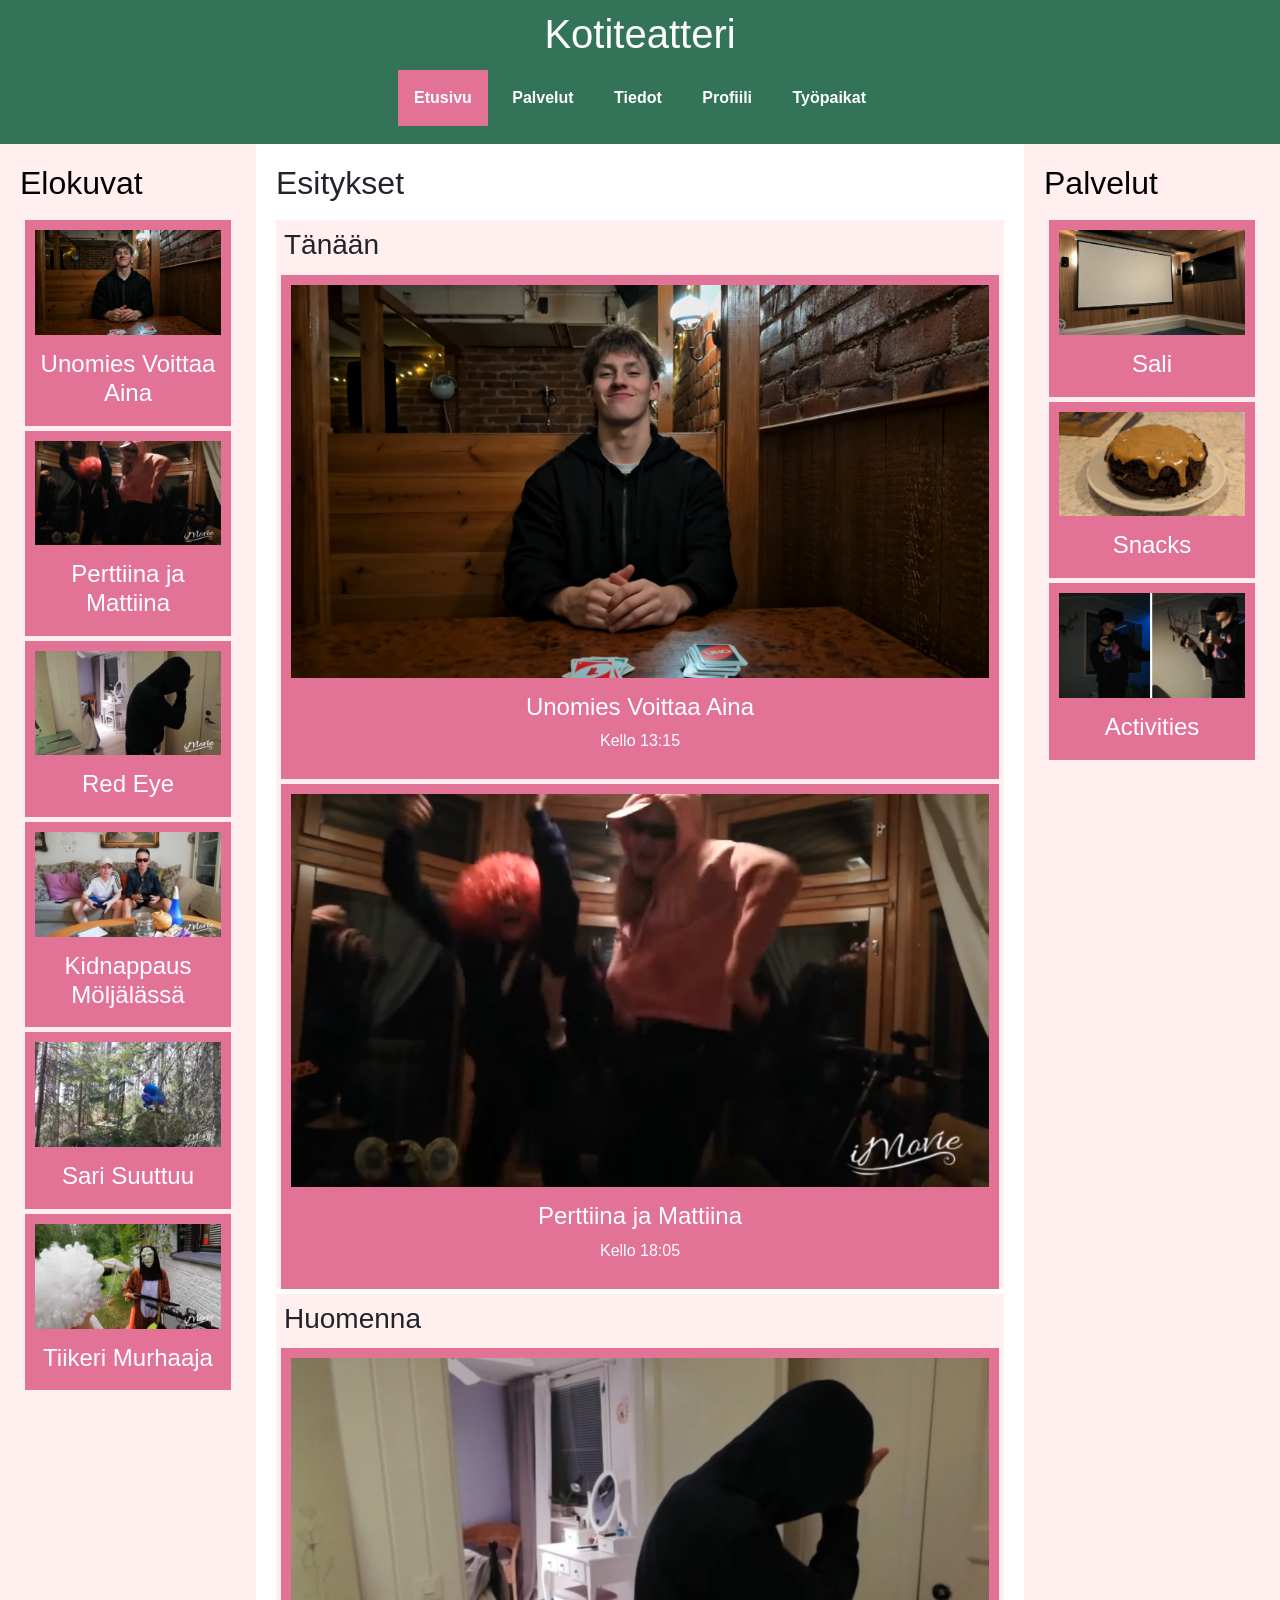
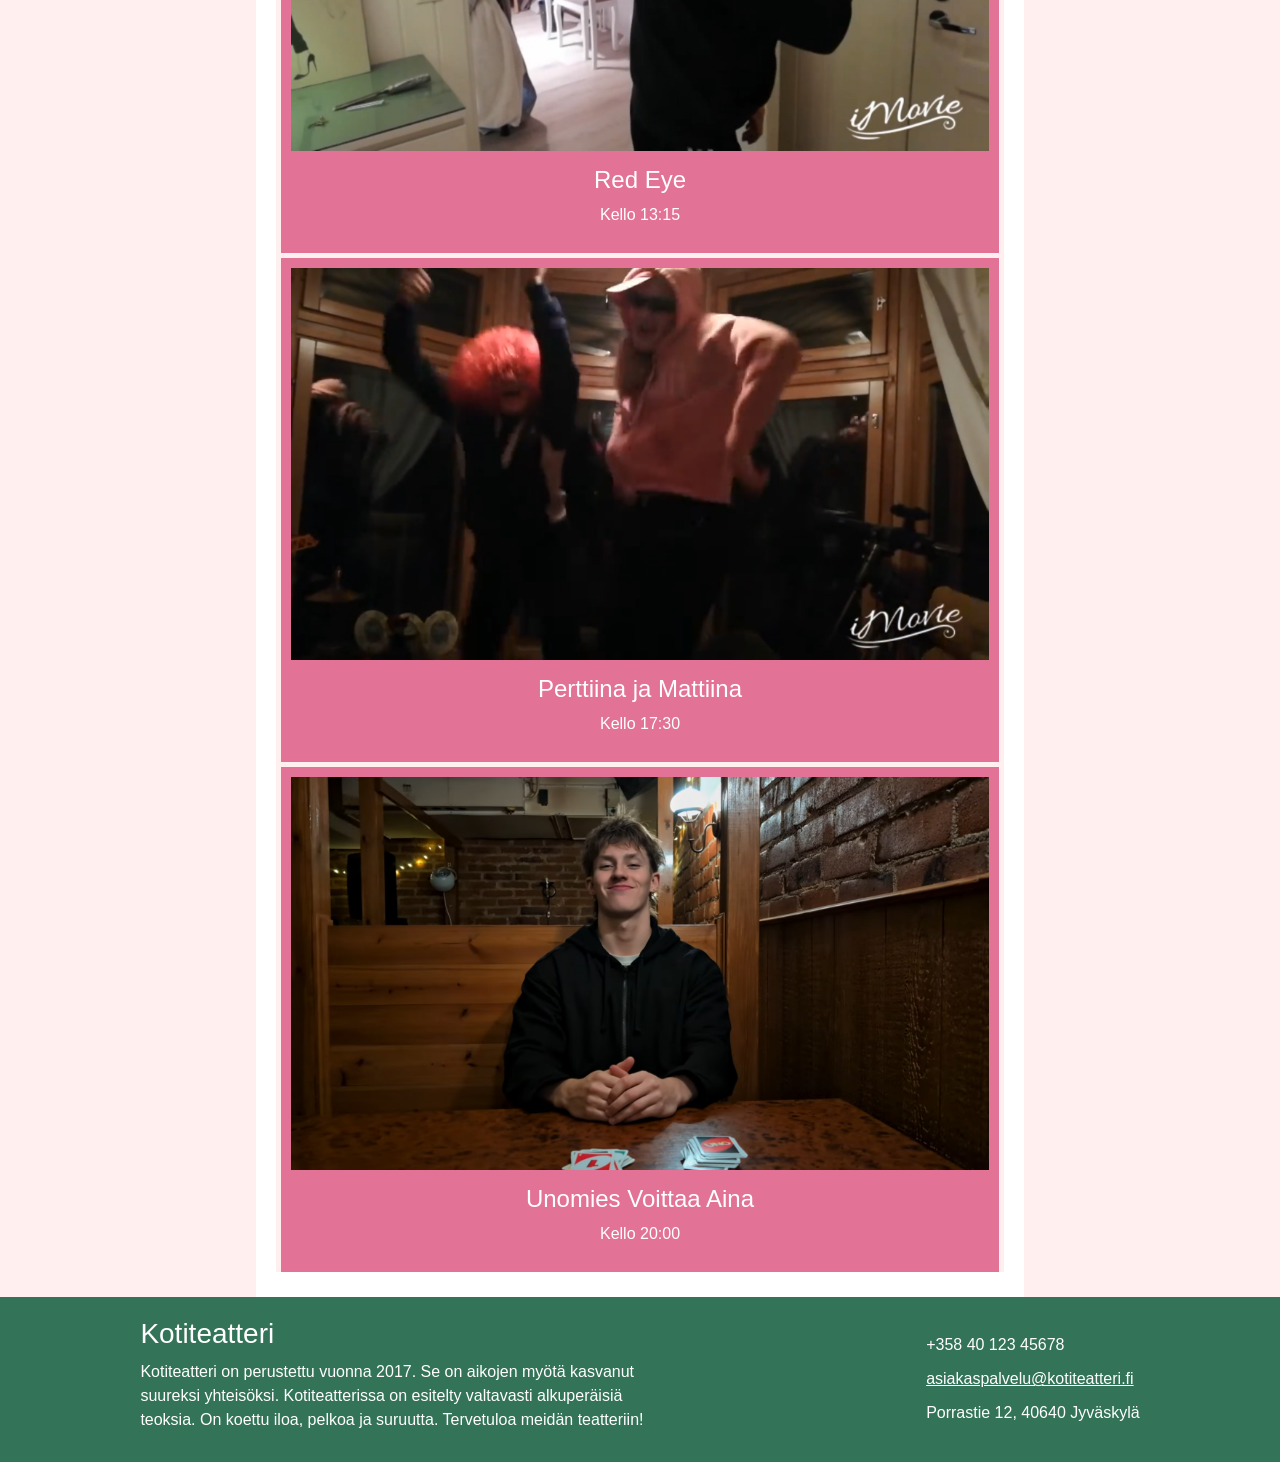
<file: index.html>
<!doctype html>
<html lang="fi">
  <head>
    <meta charset="UTF-8" />
    <meta name="viewport" content="width=device-width, initial-scale=1.0" />
    <link
      href="https://cdn.jsdelivr.net/npm/bootstrap@5.3.8/dist/css/bootstrap.min.css"
      rel="stylesheet"
      integrity="sha384-sRIl4kxILFvY47J16cr9ZwB07vP4J8+LH7qKQnuqkuIAvNWLzeN8tE5YBujZqJLB"
      crossorigin="anonymous"
    />
    <link rel="stylesheet" type="text/css" href="./styles.css" />
    <title>Kotiteatteri | Etusivu</title>
  </head>
  <body>
    <header>
      <div class="row align-items-center">
        <div class="dropdown nav-menu mobile">
          <button
            class="btn btn-secondary dropdown-toggle"
            type="button"
            data-bs-toggle="dropdown"
            aria-expanded="false"
          >
            <svg
              xmlns="http://www.w3.org/2000/svg"
              width="25"
              height="25"
              fill="currentColor"
              class="bi bi-list"
              viewBox="0 0 16 16"
            >
              <path
                fill-rule="evenodd"
                d="M2.5 12a.5.5 0 0 1 .5-.5h10a.5.5 0 0 1 0 1H3a.5.5 0 0 1-.5-.5m0-4a.5.5 0 0 1 .5-.5h10a.5.5 0 0 1 0 1H3a.5.5 0 0 1-.5-.5m0-4a.5.5 0 0 1 .5-.5h10a.5.5 0 0 1 0 1H3a.5.5 0 0 1-.5-.5"
              />
            </svg>
          </button>
          <ul class="dropdown-menu">
            <li><a class="dropdown-item" href="index.html">Etusivu</a></li>
            <li><a class="dropdown-item" href="palvelut.html">Palvelut</a></li>
            <li><a class="dropdown-item" href="tiedot.html">Tiedot</a></li>
            <li><a class="dropdown-item" href="profiili.html">Profiili</a></li>
            <li><a class="dropdown-item" href="#">Työpaikat</a></li>
          </ul>
        </div>
        <h1>Kotiteatteri</h1>
        <ul class="nav-menu desktop">
          <li class="open-page"><a href="index.html">Etusivu</a></li>
          <li><a href="palvelut.html">Palvelut</a></li>
          <li><a href="tiedot.html">Tiedot</a></li>
          <li><a href="profiili.html">Profiili</a></li>
          <li><a href="#">Työpaikat</a></li>
        </ul>
      </div>
    </header>
    <div class="main-container frontpage">
      <aside class="desktop">
        <h2>Elokuvat</h2>
        <a href="unomies-voittaa-aina.html">
          <div class="item-frame-container">
            <img
              src="photos/unomies-voittaa-aina.png"
              alt="unomies-voittaa-aina"
              class="resizable-image"
            />
            <h4>Unomies Voittaa Aina</h4>
          </div></a
        >
        <a href="perttiina-ja-mattiina.html">
          <div class="item-frame-container">
            <img
              src="photos/perttiina-ja-mattiina.png"
              alt="perttiina-ja-mattiina"
              class="resizable-image"
            />
            <h4>Perttiina ja Mattiina</h4>
          </div></a
        >
        <a href="#">
          <div class="item-frame-container">
            <img
              src="photos/red-eye.png"
              alt="red-eye"
              class="resizable-image"
            />
            <h4>Red Eye</h4>
          </div></a
        >
        <a href="#">
          <div class="item-frame-container">
            <img
              src="photos/kidnappaus-moljalassa.png"
              alt="kidnappaus-moljalassa"
              class="resizable-image"
            />
            <h4>Kidnappaus Möljälässä</h4>
          </div></a
        >
        <a href="#">
          <div class="item-frame-container">
            <img
              src="photos/sari-suuttuu.png"
              alt="sari-suuttuu"
              class="resizable-image"
            />
            <h4>Sari Suuttuu</h4>
          </div></a
        >
        <a href="#">
          <div class="item-frame-container">
            <img
              src="photos/tiikeri-murhaaja.png"
              alt="tiikeri-murhaaja"
              class="resizable-image"
            />
            <h4>Tiikeri Murhaaja</h4>
          </div></a
        >
      </aside>

      <main class="frontpage">
        <h2>Esitykset</h2>
        <div class="section-container">
          <h3>Tänään</h3>
          <a href="unomies-voittaa-aina.html">
            <div class="item-frame-container">
              <img
                src="photos/unomies-voittaa-aina.png"
                alt="unomies-voittaa-aina"
                class="resizable-image"
              />
              <h4>Unomies Voittaa Aina</h4>
              <p>Kello 13:15</p>
            </div>
          </a>
          <a href="perttiina-ja-mattiina.html">
            <div class="item-frame-container">
              <img
                src="photos/perttiina-ja-mattiina.png"
                alt="perttiina-ja-mattiina"
                class="resizable-image"
              />
              <h4>Perttiina ja Mattiina</h4>
              <p>Kello 18:05</p>
            </div></a
          >
        </div>
        <div class="section-container">
          <h3>Huomenna</h3>
          <a href="#">
            <div class="item-frame-container">
              <img
                src="photos/red-eye.png"
                alt="red-eye"
                class="resizable-image"
              />
              <h4>Red Eye</h4>
              <p>Kello 13:15</p>
            </div></a
          >
          <a href="perttiina-ja-mattiina.html">
            <div class="item-frame-container">
              <img
                src="photos/perttiina-ja-mattiina.png"
                alt="perttiina-ja-mattiina"
                class="resizable-image"
              />
              <h4>Perttiina ja Mattiina</h4>
              <p>Kello 17:30</p>
            </div></a
          >
          <a href="unomies-voittaa-aina.html">
            <div class="item-frame-container">
              <img
                src="photos/unomies-voittaa-aina.png"
                alt="unomies-voittaa-aina"
                class="resizable-image"
              />
              <h4>Unomies Voittaa Aina</h4>
              <p>Kello 20:00</p>
            </div>
          </a>
        </div>
      </main>

      <aside class="right">
        <div class="desktop">
          <h2>Palvelut</h2>
          <a href="palvelut.html#sali">
            <div class="item-frame-container">
              <img
                src="photos/sali.png"
                alt="sali-kuva"
                class="resizable-image"
              />
              <h4>Sali</h4>
            </div></a
          >
          <a href="palvelut.html#snacks">
            <div class="item-frame-container">
              <img
                src="photos/kakku.png"
                alt="snacks-kuva"
                class="resizable-image"
              />
              <h4>Snacks</h4>
            </div></a
          >
          <a href="palvelut.html#activities">
            <div class="item-frame-container">
              <img
                src="photos/vr-lasit.png"
                alt="activities-kuva"
                class="resizable-image"
              />
              <h4>Activities</h4>
            </div></a
          >
        </div>

        <div class="mobile">
          <h2>Elokuvat</h2>
          <a href="unomies-voittaa-aina.html">
            <div class="item-frame-container">
              <img
                src="photos/unomies-voittaa-aina.png"
                alt="unomies-voittaa-aina"
                class="resizable-image"
              />
              <h4>Unomies Voittaa Aina</h4>
            </div></a
          >
          <a href="perttiina-ja-mattiina.html">
            <div class="item-frame-container">
              <img
                src="photos/perttiina-ja-mattiina.png"
                alt="perttiina-ja-mattiina"
                class="resizable-image"
              />
              <h4>Perttiina ja Mattiina</h4>
            </div></a
          >
          <a href="#">
            <div class="item-frame-container">
              <img
                src="photos/red-eye.png"
                alt="red-eye"
                class="resizable-image"
              />
              <h4>Red Eye</h4>
            </div></a
          >
          <a href="#">
            <div class="item-frame-container">
              <img
                src="photos/kidnappaus-moljalassa.png"
                alt="kidnappaus-moljalassa"
                class="resizable-image"
              />
              <h4>Kidnappaus Möljälässä</h4>
            </div></a
          >
          <a href="#">
            <div class="item-frame-container">
              <img
                src="photos/sari-suuttuu.png"
                alt="sari-suuttuu"
                class="resizable-image"
              />
              <h4>Sari Suuttuu</h4>
            </div></a
          >
          <a href="#">
            <div class="item-frame-container">
              <img
                src="photos/tiikeri-murhaaja.png"
                alt="tiikeri-murhaaja"
                class="resizable-image"
              />
              <h4>Tiikeri Murhaaja</h4>
            </div></a
          >
        </div>
      </aside>

      <footer>
        <div class="footer-container">
          <h3>Kotiteatteri</h3>
          <p>
            Kotiteatteri on perustettu vuonna 2017. Se on aikojen myötä kasvanut
            suureksi yhteisöksi. Kotiteatterissa on esitelty valtavasti
            alkuperäisiä teoksia. On koettu iloa, pelkoa ja suruutta. Tervetuloa
            meidän teatteriin!
          </p>
        </div>
        <div>
          <p>+358 40 123 45678</p>
          <p><a href="#">asiakaspalvelu@kotiteatteri.fi</a></p>
          <p>Porrastie 12, 40640 Jyväskylä</p>
        </div>
      </footer>
    </div>
    <script
      src="https://cdn.jsdelivr.net/npm/bootstrap@5.3.8/dist/js/bootstrap.bundle.min.js"
      integrity="sha384-FKyoEForCGlyvwx9Hj09JcYn3nv7wiPVlz7YYwJrWVcXK/BmnVDxM+D2scQbITxI"
      crossorigin="anonymous"
    ></script>
  </body>
</html>
</file>
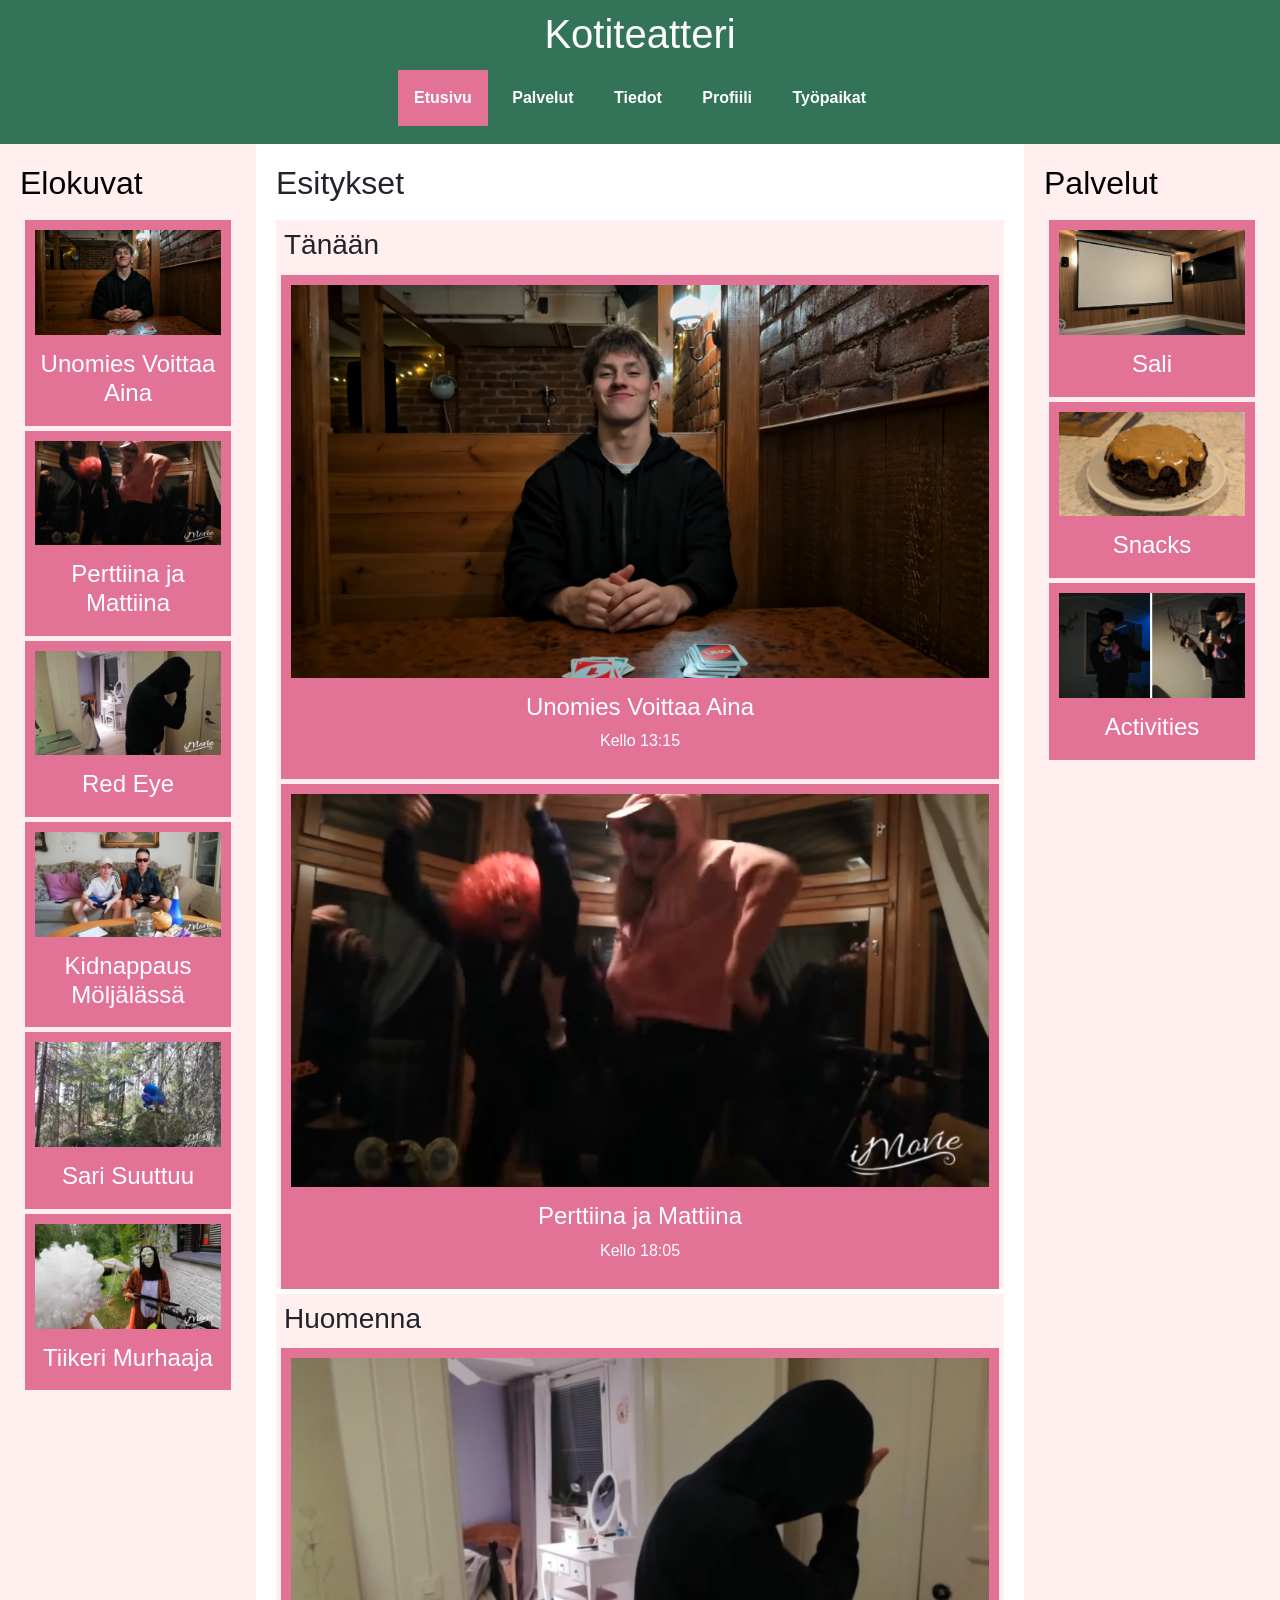
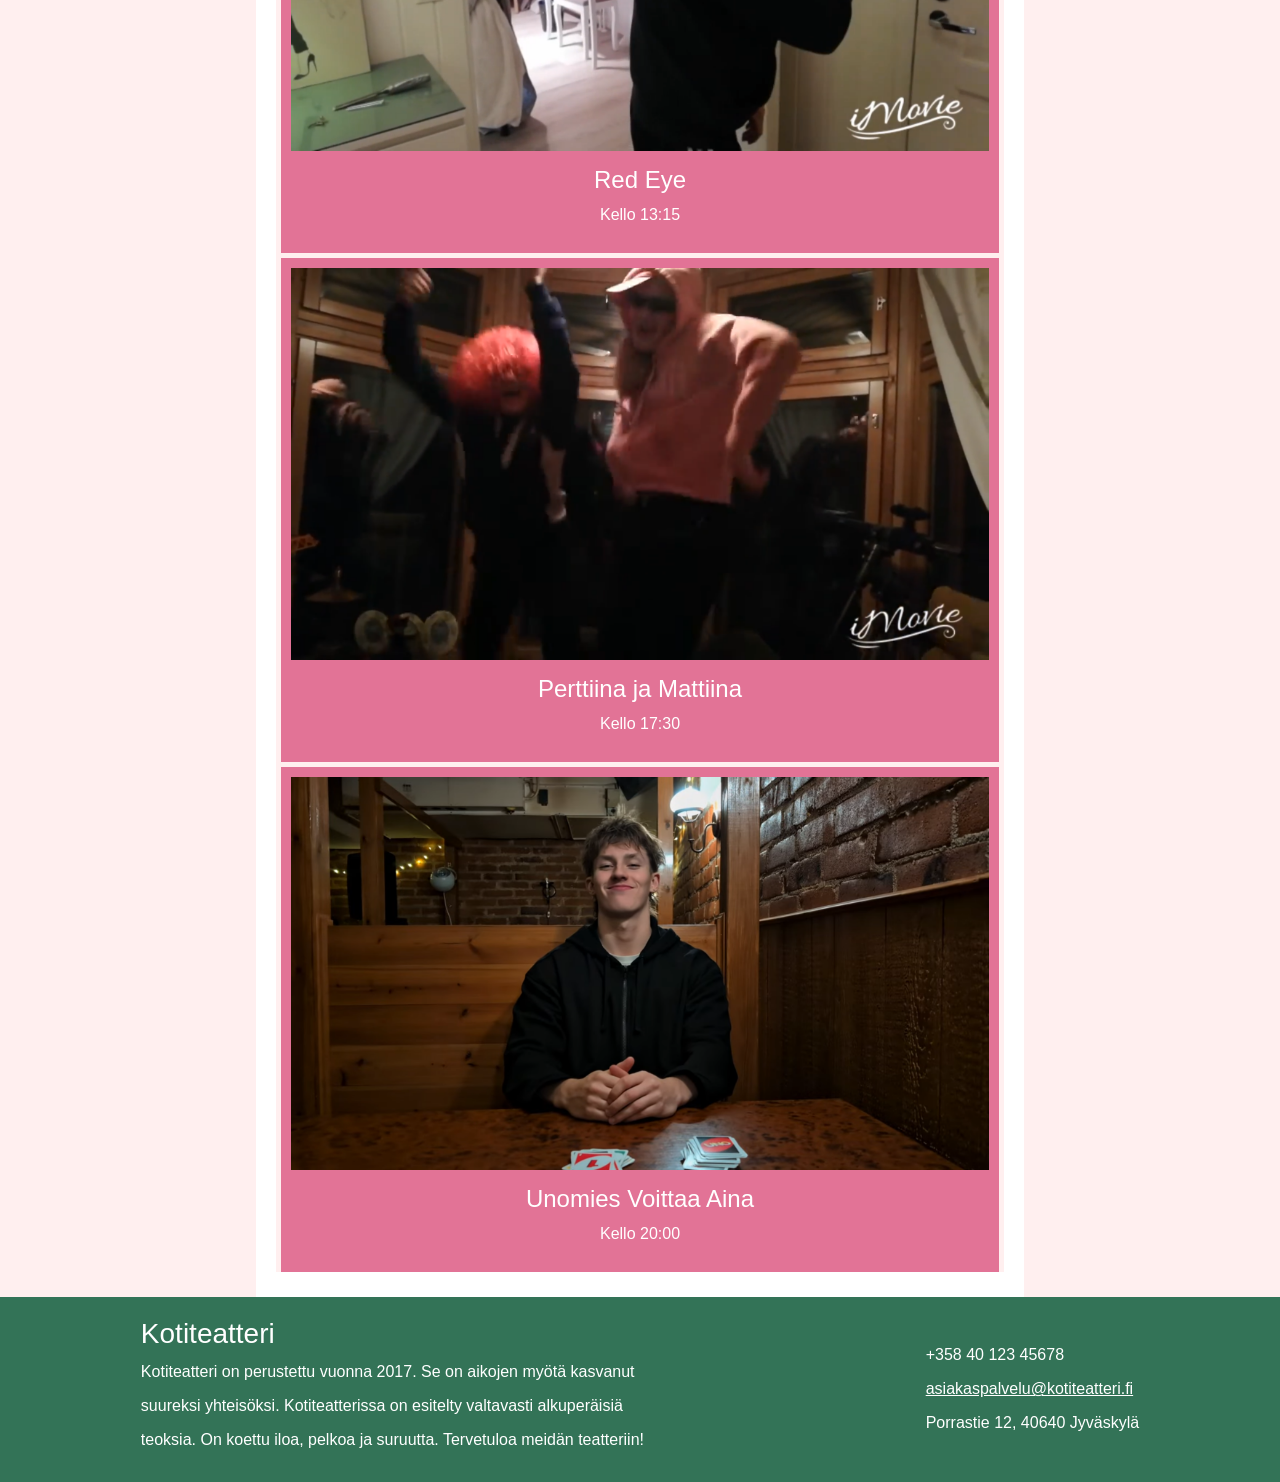
<file: etusivu.html>
<!doctype html>
<html lang="fi">
  <head>
    <meta charset="UTF-8" />
    <meta name="viewport" content="width=device-width, initial-scale=1.0" />
    <link
      href="https://cdn.jsdelivr.net/npm/bootstrap@5.3.8/dist/css/bootstrap.min.css"
      rel="stylesheet"
      integrity="sha384-sRIl4kxILFvY47J16cr9ZwB07vP4J8+LH7qKQnuqkuIAvNWLzeN8tE5YBujZqJLB"
      crossorigin="anonymous"
    />
    <link rel="stylesheet" type="text/css" href="./styles.css" />
    <title>Kotiteatteri | Etusivu</title>
  </head>
  <body>
    <header>
      <div class="row align-items-center">
        <div class="dropdown nav-menu mobile">
          <button
            class="btn btn-secondary dropdown-toggle"
            type="button"
            data-bs-toggle="dropdown"
            aria-expanded="false"
          >
            <svg
              xmlns="http://www.w3.org/2000/svg"
              width="25"
              height="25"
              fill="currentColor"
              class="bi bi-list"
              viewBox="0 0 16 16"
            >
              <path
                fill-rule="evenodd"
                d="M2.5 12a.5.5 0 0 1 .5-.5h10a.5.5 0 0 1 0 1H3a.5.5 0 0 1-.5-.5m0-4a.5.5 0 0 1 .5-.5h10a.5.5 0 0 1 0 1H3a.5.5 0 0 1-.5-.5m0-4a.5.5 0 0 1 .5-.5h10a.5.5 0 0 1 0 1H3a.5.5 0 0 1-.5-.5"
              />
            </svg>
          </button>
          <ul class="dropdown-menu">
            <li><a class="dropdown-item" href="etusivu.html">Etusivu</a></li>
            <li><a class="dropdown-item" href="palvelut.html">Palvelut</a></li>
            <li><a class="dropdown-item" href="tiedot.html">Tiedot</a></li>
            <li><a class="dropdown-item" href="profiili.html">Profiili</a></li>
            <li><a class="dropdown-item" href="#">Työpaikat</a></li>
          </ul>
        </div>
        <h1>Kotiteatteri</h1>
        <ul class="nav-menu desktop">
          <li class="open-page"><a href="etusivu.html">Etusivu</a></li>
          <li><a href="palvelut.html">Palvelut</a></li>
          <li><a href="tiedot.html">Tiedot</a></li>
          <li><a href="profiili.html">Profiili</a></li>
          <li><a href="#">Työpaikat</a></li>
        </ul>
      </div>
    </header>
    <div class="main-container frontpage">
      <aside class="desktop">
        <h2>Elokuvat</h2>
        <a href="unomies-voittaa-aina.html">
          <div class="item-frame-container">
            <img
              src="photos/unomies-voittaa-aina.png"
              alt="unomies-voittaa-aina"
              class="resizable-image"
            />
            <h4>Unomies Voittaa Aina</h4>
          </div></a
        >
        <a href="perttiina-ja-mattiina.html">
          <div class="item-frame-container">
            <img
              src="photos/perttiina-ja-mattiina.png"
              alt="perttiina-ja-mattiina"
              class="resizable-image"
            />
            <h4>Perttiina ja Mattiina</h4>
          </div></a
        >
        <a href="#">
          <div class="item-frame-container">
            <img
              src="photos/red-eye.png"
              alt="red-eye"
              class="resizable-image"
            />
            <h4>Red Eye</h4>
          </div></a
        >
        <a href="#">
          <div class="item-frame-container">
            <img
              src="photos/kidnappaus-moljalassa.png"
              alt="kidnappaus-moljalassa"
              class="resizable-image"
            />
            <h4>Kidnappaus Möljälässä</h4>
          </div></a
        >
        <a href="#">
          <div class="item-frame-container">
            <img
              src="photos/sari-suuttuu.png"
              alt="sari-suuttuu"
              class="resizable-image"
            />
            <h4>Sari Suuttuu</h4>
          </div></a
        >
        <a href="#">
          <div class="item-frame-container">
            <img
              src="photos/tiikeri-murhaaja.png"
              alt="tiikeri-murhaaja"
              class="resizable-image"
            />
            <h4>Tiikeri Murhaaja</h4>
          </div></a
        >
      </aside>

      <main class="frontpage">
        <h2>Esitykset</h2>
        <div class="section-container">
          <h3>Tänään</h3>
          <a href="unomies-voittaa-aina.html">
            <div class="item-frame-container">
              <img
                src="photos/unomies-voittaa-aina.png"
                alt="unomies-voittaa-aina"
                class="resizable-image"
              />
              <h4>Unomies Voittaa Aina</h4>
              <p>Kello 13:15</p>
            </div>
          </a>
          <a href="perttiina-ja-mattiina.html">
            <div class="item-frame-container">
              <img
                src="photos/perttiina-ja-mattiina.png"
                alt="perttiina-ja-mattiina"
                class="resizable-image"
              />
              <h4>Perttiina ja Mattiina</h4>
              <p>Kello 18:05</p>
            </div></a
          >
        </div>
        <div class="section-container">
          <h3>Huomenna</h3>
          <a href="#">
            <div class="item-frame-container">
              <img
                src="photos/red-eye.png"
                alt="red-eye"
                class="resizable-image"
              />
              <h4>Red Eye</h4>
              <p>Kello 13:15</p>
            </div></a
          >
          <a href="perttiina-ja-mattiina.html">
            <div class="item-frame-container">
              <img
                src="photos/perttiina-ja-mattiina.png"
                alt="perttiina-ja-mattiina"
                class="resizable-image"
              />
              <h4>Perttiina ja Mattiina</h4>
              <p>Kello 17:30</p>
            </div></a
          >
          <a href="unomies-voittaa-aina.html">
            <div class="item-frame-container">
              <img
                src="photos/unomies-voittaa-aina.png"
                alt="unomies-voittaa-aina"
                class="resizable-image"
              />
              <h4>Unomies Voittaa Aina</h4>
              <p>Kello 20:00</p>
            </div>
          </a>
        </div>
      </main>

      <aside class="right">
        <div class="desktop">
          <h2>Palvelut</h2>
          <a href="palvelut.html#sali">
            <div class="item-frame-container">
              <img
                src="photos/sali.png"
                alt="sali-kuva"
                class="resizable-image"
              />
              <h4>Sali</h4>
            </div></a
          >
          <a href="palvelut.html#snacks">
            <div class="item-frame-container">
              <img
                src="photos/kakku.png"
                alt="snacks-kuva"
                class="resizable-image"
              />
              <h4>Snacks</h4>
            </div></a
          >
          <a href="palvelut.html#activities">
            <div class="item-frame-container">
              <img
                src="photos/vr-lasit.png"
                alt="activities-kuva"
                class="resizable-image"
              />
              <h4>Activities</h4>
            </div></a
          >
        </div>

        <div class="mobile">
          <h2>Elokuvat</h2>
          <a href="unomies-voittaa-aina.html">
            <div class="item-frame-container">
              <img
                src="photos/unomies-voittaa-aina.png"
                alt="unomies-voittaa-aina"
                class="resizable-image"
              />
              <h4>Unomies Voittaa Aina</h4>
            </div></a
          >
          <a href="perttiina-ja-mattiina.html">
            <div class="item-frame-container">
              <img
                src="photos/perttiina-ja-mattiina.png"
                alt="perttiina-ja-mattiina"
                class="resizable-image"
              />
              <h4>Perttiina ja Mattiina</h4>
            </div></a
          >
          <a href="#">
            <div class="item-frame-container">
              <img
                src="photos/red-eye.png"
                alt="red-eye"
                class="resizable-image"
              />
              <h4>Red Eye</h4>
            </div></a
          >
          <a href="#">
            <div class="item-frame-container">
              <img
                src="photos/kidnappaus-moljalassa.png"
                alt="kidnappaus-moljalassa"
                class="resizable-image"
              />
              <h4>Kidnappaus Möljälässä</h4>
            </div></a
          >
          <a href="#">
            <div class="item-frame-container">
              <img
                src="photos/sari-suuttuu.png"
                alt="sari-suuttuu"
                class="resizable-image"
              />
              <h4>Sari Suuttuu</h4>
            </div></a
          >
          <a href="#">
            <div class="item-frame-container">
              <img
                src="photos/tiikeri-murhaaja.png"
                alt="tiikeri-murhaaja"
                class="resizable-image"
              />
              <h4>Tiikeri Murhaaja</h4>
            </div></a
          >
        </div>
      </aside>

      <footer>
        <div>
          <h3>Kotiteatteri</h3>
          <p>
            Kotiteatteri on perustettu vuonna 2017. Se on aikojen myötä kasvanut
          </p>
          <p>
            suureksi yhteisöksi. Kotiteatterissa on esitelty valtavasti
            alkuperäisiä
          </p>
          <p>
            teoksia. On koettu iloa, pelkoa ja suruutta. Tervetuloa meidän
            teatteriin!
          </p>
        </div>
        <div>
          <p>+358 40 123 45678</p>
          <p><a href="#">asiakaspalvelu@kotiteatteri.fi</a></p>
          <p>Porrastie 12, 40640 Jyväskylä</p>
        </div>
      </footer>
    </div>
    <script
      src="https://cdn.jsdelivr.net/npm/bootstrap@5.3.8/dist/js/bootstrap.bundle.min.js"
      integrity="sha384-FKyoEForCGlyvwx9Hj09JcYn3nv7wiPVlz7YYwJrWVcXK/BmnVDxM+D2scQbITxI"
      crossorigin="anonymous"
    ></script>
  </body>
</html>
</file>
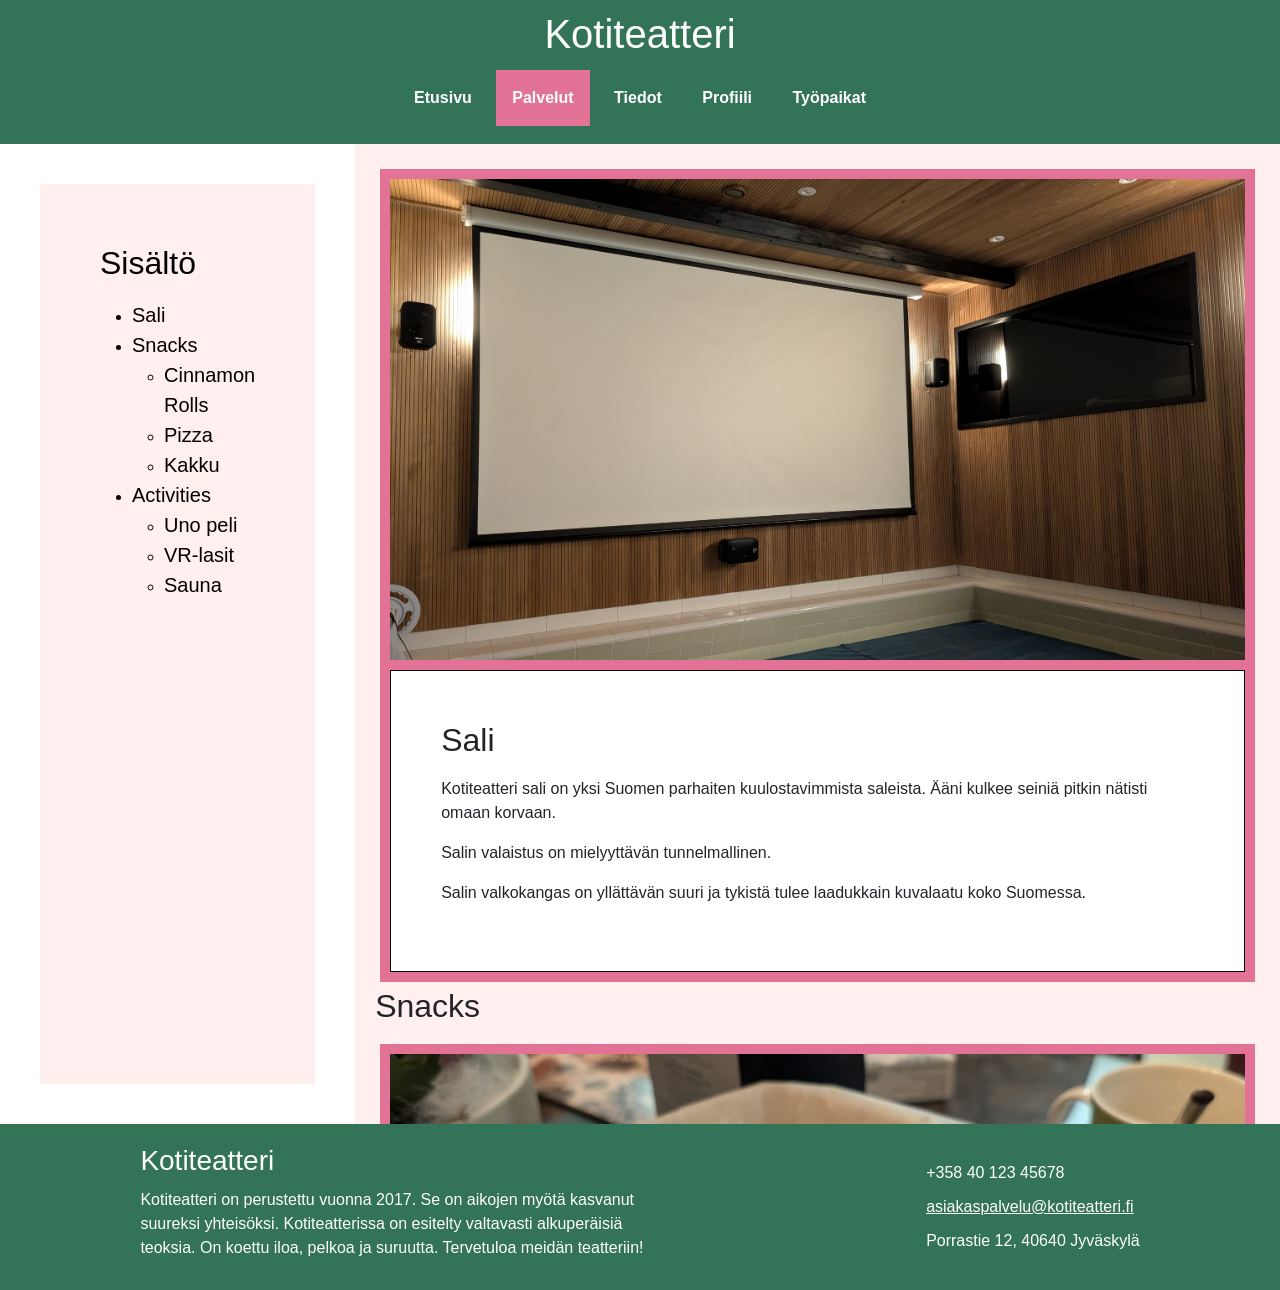
<file: palvelut.html>
<!doctype html>
<html lang="fi">
  <head>
    <meta charset="UTF-8" />
    <meta name="viewport" content="width=device-width, initial-scale=1.0" />
    <link
      href="https://cdn.jsdelivr.net/npm/bootstrap@5.3.8/dist/css/bootstrap.min.css"
      rel="stylesheet"
      integrity="sha384-sRIl4kxILFvY47J16cr9ZwB07vP4J8+LH7qKQnuqkuIAvNWLzeN8tE5YBujZqJLB"
      crossorigin="anonymous"
    />
    <link rel="stylesheet" type="text/css" href="./styles.css" />
    <title>Kotiteatteri | Palvelut</title>
  </head>
  <body>
    <header>
      <div class="row align-items-center">
        <div class="dropdown nav-menu mobile">
          <button
            class="btn btn-secondary dropdown-toggle"
            type="button"
            data-bs-toggle="dropdown"
            aria-expanded="false"
          >
            <svg
              xmlns="http://www.w3.org/2000/svg"
              width="25"
              height="25"
              fill="currentColor"
              class="bi bi-list"
              viewBox="0 0 16 16"
            >
              <path
                fill-rule="evenodd"
                d="M2.5 12a.5.5 0 0 1 .5-.5h10a.5.5 0 0 1 0 1H3a.5.5 0 0 1-.5-.5m0-4a.5.5 0 0 1 .5-.5h10a.5.5 0 0 1 0 1H3a.5.5 0 0 1-.5-.5m0-4a.5.5 0 0 1 .5-.5h10a.5.5 0 0 1 0 1H3a.5.5 0 0 1-.5-.5"
              />
            </svg>
          </button>
          <ul class="dropdown-menu">
            <li><a class="dropdown-item" href="index.html">Etusivu</a></li>
            <li><a class="dropdown-item" href="palvelut.html">Palvelut</a></li>
            <li><a class="dropdown-item" href="tiedot.html">Tiedot</a></li>
            <li><a class="dropdown-item" href="profiili.html">Profiili</a></li>
            <li><a class="dropdown-item" href="#">Työpaikat</a></li>
          </ul>
        </div>
        <h1>Kotiteatteri</h1>
        <ul class="nav-menu desktop">
          <li><a href="index.html">Etusivu</a></li>
          <li class="open-page"><a href="palvelut.html">Palvelut</a></li>
          <li><a href="tiedot.html">Tiedot</a></li>
          <li><a href="profiili.html">Profiili</a></li>
          <li><a href="#">Työpaikat</a></li>
        </ul>
      </div>
    </header>
    <div class="main-container services">
      <div class="content-container">
        <aside class="desktop content">
          <h2>Sisältö</h2>
          <ul>
            <li><a href="#sali">Sali</a></li>
            <li>
              <a href="#snacks">Snacks</a>
              <ul>
                <li><a href="#cinnamon-rolls">Cinnamon Rolls</a></li>
                <li><a href="#pizza">Pizza</a></li>
                <li><a href="#kakku">Kakku</a></li>
              </ul>
            </li>
            <li>
              <a href="#activities">Activities</a>
              <ul>
                <li><a href="#uno-peli">Uno peli</a></li>
                <li><a href="#vr-lasit">VR-lasit</a></li>
                <li><a href="#sauna">Sauna</a></li>
              </ul>
            </li>
          </ul>
        </aside>
      </div>
      <main class="services">
        <div class="section-container">
          <div class="item-frame-container">
            <img
              id="sali"
              src="photos/sali.png"
              alt="sali-kuva"
              class="resizable-image"
            />
            <div class="item-frame-text-container">
              <h2>Sali</h2>
              <p>
                Kotiteatteri sali on yksi Suomen parhaiten kuulostavimmista
                saleista. Ääni kulkee seiniä pitkin nätisti omaan korvaan.
              </p>
              <p>Salin valaistus on mielyyttävän tunnelmallinen.</p>
              <p>
                Salin valkokangas on yllättävän suuri ja tykistä tulee
                laadukkain kuvalaatu koko Suomessa.
              </p>
            </div>
          </div>
        </div>
        <div class="section-container">
          <h2 id="snacks">Snacks</h2>
          <div class="item-frame-container">
            <img
              id="cinnamon-rolls"
              src="photos/cinnamon-rolls.png"
              alt="cinnamon-rolls-kuva"
              class="resizable-image"
            />
            <div class="item-frame-text-container">
              <h2>Cinnamon Rolls</h2>
              <p>
                Kotiteatterin Cinnamon Rollsit tehdään aina tunti ennen elokuvan
                alkua jotta asiakas saa uunituoretta nautintoa. Cinnamon Rollsit
                ovat meheviä ja pehmeitä. Et ole koko Suomessa tämänlaisia
                maistanut!
              </p>
            </div>
          </div>
          <div class="item-frame-container" id="pizza">
            <img
              src="photos/pizza.png"
              alt="pizza-kuva"
              class="resizable-image"
            />
            <div class="item-frame-text-container">
              <h2>Pizza</h2>
              <p>
                Kotiteatterin Pizzaan saat itse valita haluamasi täytteet.
                Pizzapohja on rapea mutta kuohkea.
              </p>
            </div>
          </div>
          <div class="item-frame-container">
            <img
              id="kakku"
              src="photos/kakku.png"
              alt="kakku-kuva"
              class="resizable-image"
            />
            <div class="item-frame-text-container">
              <h2>Kakku</h2>
              <p>
                Kotiteatterin kakku on aina samana päivänä valmistettu. Se on
                juuri sopivan kostea ja makea. Saat ottaa niin monta palaa kun
                jaksat.
              </p>
            </div>
          </div>
        </div>
        <div class="section-container">
          <h2 id="activities">Activities</h2>
          <div class="item-frame-container">
            <img
              id="uno-peli"
              src="photos/uno-peli.png"
              alt="uno-peli-kuva"
              class="resizable-image"
            />
            <div class="item-frame-text-container">
              <h2>Uno peli</h2>
              <p>
                Kotiteatterin uutena toimintana olemme uuden Unomies Voittaa
                Aina elokuvan kunniaksi lisänneet Uno korteilla peluun. Voit
                kokeilla pystytkö samaan kuin Unomies. Mutta varo vain
                Marjattaa!
              </p>
            </div>
          </div>
          <div class="item-frame-container">
            <img
              id="vr-lasit"
              src="photos/vr-lasit.png"
              alt="vr-lasit-kuva"
              class="resizable-image"
            />
            <div class="item-frame-text-container">
              <h2>VR-lasit</h2>
              <p>
                Kotiteatterin alusta lähtien yhteisömme lempitoimintana on ollut
                VR-laseilla pelaus. Voit matkustaa alkuperäisiin elokuviin ja
                kokeilla pystytkö päihittämään suuret viholliset.
              </p>
            </div>
          </div>
          <div class="item-frame-container">
            <img
              id="sauna"
              src="photos/sauna.png"
              alt="sauna-kuva"
              class="resizable-image"
            />
            <div class="item-frame-text-container">
              <h2>Sauna</h2>
              <p>
                Kotiteatterissa on tietenkin sauna. Voit käydä elokuvan aikana
                saunassa ja ikkunan kautta näet saliin.
              </p>
            </div>
          </div>
        </div>
      </main>
      <footer>
        <div class="footer-container">
          <h3>Kotiteatteri</h3>
          <p>
            Kotiteatteri on perustettu vuonna 2017. Se on aikojen myötä kasvanut
            suureksi yhteisöksi. Kotiteatterissa on esitelty valtavasti
            alkuperäisiä teoksia. On koettu iloa, pelkoa ja suruutta. Tervetuloa
            meidän teatteriin!
          </p>
        </div>
        <div>
          <p>+358 40 123 45678</p>
          <p><a href="#">asiakaspalvelu@kotiteatteri.fi</a></p>
          <p>Porrastie 12, 40640 Jyväskylä</p>
        </div>
      </footer>
    </div>
    <script
      src="https://cdn.jsdelivr.net/npm/bootstrap@5.3.8/dist/js/bootstrap.bundle.min.js"
      integrity="sha384-FKyoEForCGlyvwx9Hj09JcYn3nv7wiPVlz7YYwJrWVcXK/BmnVDxM+D2scQbITxI"
      crossorigin="anonymous"
    ></script>
  </body>
</html>
</file>
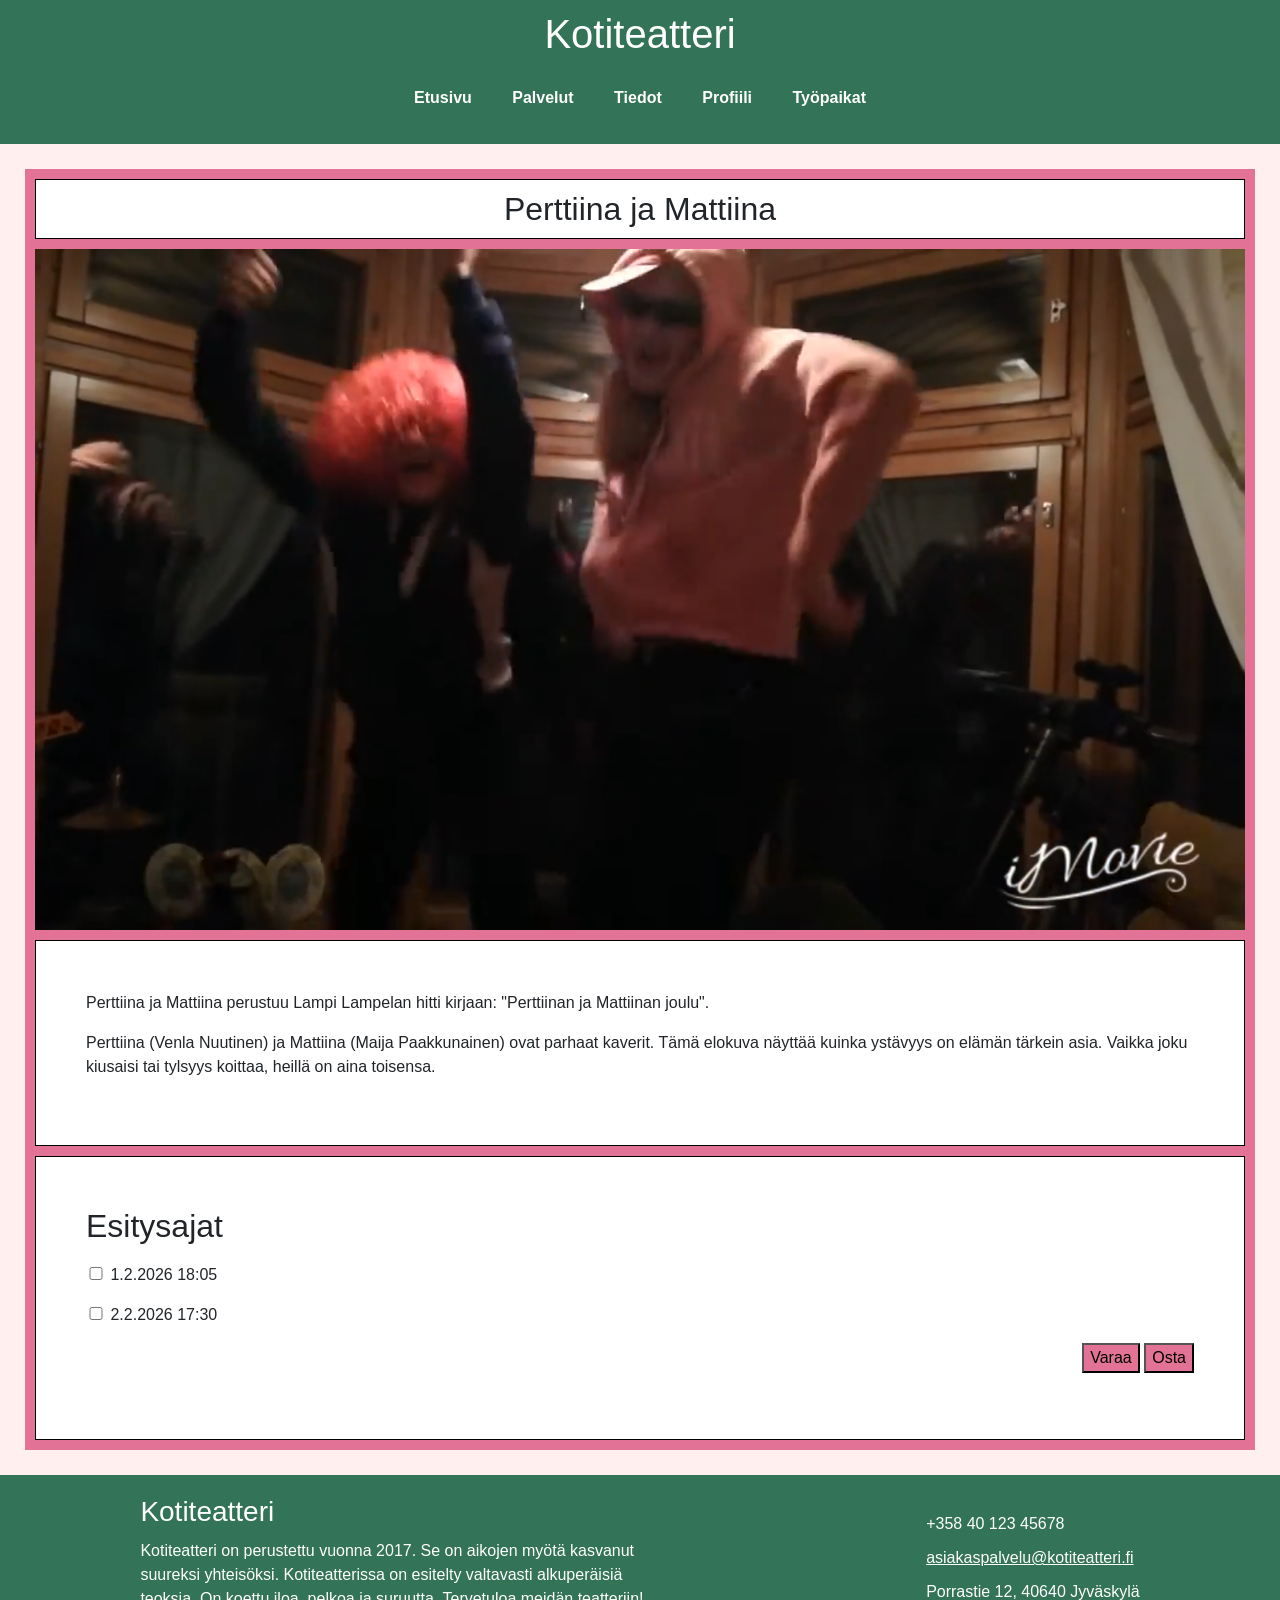
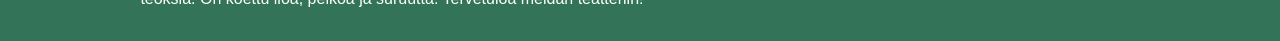
<file: perttiina-ja-mattiina.html>
<!doctype html>
<html lang="fi">
  <head>
    <meta charset="UTF-8" />
    <meta name="viewport" content="width=device-width, initial-scale=1.0" />
    <link
      href="https://cdn.jsdelivr.net/npm/bootstrap@5.3.8/dist/css/bootstrap.min.css"
      rel="stylesheet"
      integrity="sha384-sRIl4kxILFvY47J16cr9ZwB07vP4J8+LH7qKQnuqkuIAvNWLzeN8tE5YBujZqJLB"
      crossorigin="anonymous"
    />
    <link rel="stylesheet" type="text/css" href="./styles.css" />
    <title>Kotiteatteri | Perttiina ja Mattiina</title>
  </head>
  <body>
    <header>
      <div class="row align-items-center">
        <div class="dropdown nav-menu mobile">
          <button
            class="btn btn-secondary dropdown-toggle"
            type="button"
            data-bs-toggle="dropdown"
            aria-expanded="false"
          >
            <svg
              xmlns="http://www.w3.org/2000/svg"
              width="25"
              height="25"
              fill="currentColor"
              class="bi bi-list"
              viewBox="0 0 16 16"
            >
              <path
                fill-rule="evenodd"
                d="M2.5 12a.5.5 0 0 1 .5-.5h10a.5.5 0 0 1 0 1H3a.5.5 0 0 1-.5-.5m0-4a.5.5 0 0 1 .5-.5h10a.5.5 0 0 1 0 1H3a.5.5 0 0 1-.5-.5m0-4a.5.5 0 0 1 .5-.5h10a.5.5 0 0 1 0 1H3a.5.5 0 0 1-.5-.5"
              />
            </svg>
          </button>
          <ul class="dropdown-menu">
            <li><a class="dropdown-item" href="index.html">Etusivu</a></li>
            <li><a class="dropdown-item" href="palvelut.html">Palvelut</a></li>
            <li><a class="dropdown-item" href="tiedot.html">Tiedot</a></li>
            <li><a class="dropdown-item" href="profiili.html">Profiili</a></li>
            <li><a class="dropdown-item" href="#">Työpaikat</a></li>
          </ul>
        </div>
        <h1>Kotiteatteri</h1>
        <ul class="nav-menu desktop">
          <li><a href="index.html">Etusivu</a></li>
          <li><a href="palvelut.html">Palvelut</a></li>
          <li><a href="tiedot.html">Tiedot</a></li>
          <li><a href="profiili.html">Profiili</a></li>
          <li><a href="#">Työpaikat</a></li>
        </ul>
      </div>
    </header>
    <div class="main-container movie">
      <main>
        <div class="section-container">
          <div class="item-frame-container">
            <div class="movie-title-container">
              <h2>Perttiina ja Mattiina</h2>
            </div>
            <img
              src="photos/perttiina-ja-mattiina.png"
              alt="perttiina-ja-mattiina"
              class="resizable-image"
            />
            <div class="item-frame-text-container">
              <p>
                Perttiina ja Mattiina perustuu Lampi Lampelan hitti kirjaan:
                "Perttiinan ja Mattiinan joulu".
              </p>
              <p>
                Perttiina (Venla Nuutinen) ja Mattiina (Maija Paakkunainen) ovat
                parhaat kaverit. Tämä elokuva näyttää kuinka ystävyys on elämän
                tärkein asia. Vaikka joku kiusaisi tai tylsyys koittaa, heillä
                on aina toisensa.
              </p>
            </div>
            <div class="item-frame-text-container">
              <h2>Esitysajat</h2>
              <p>
                <input
                  type="checkbox"
                  id="frst-showtime"
                  name="first-showtime"
                />
                <label for="frst-showtime">1.2.2026 18:05</label>
              </p>
              <p>
                <input
                  type="checkbox"
                  id="sec-showtime"
                  name="second-showtime"
                />
                <label for="sec-showtime">2.2.2026 17:30</label>
              </p>
              <p class="button">
                <button class="reserve-btn">Varaa</button>
                <button class="buy-btn">Osta</button>
              </p>
            </div>
          </div>
        </div>
      </main>
      <footer>
        <div class="footer-container">
          <h3>Kotiteatteri</h3>
          <p>
            Kotiteatteri on perustettu vuonna 2017. Se on aikojen myötä kasvanut
            suureksi yhteisöksi. Kotiteatterissa on esitelty valtavasti
            alkuperäisiä teoksia. On koettu iloa, pelkoa ja suruutta. Tervetuloa
            meidän teatteriin!
          </p>
        </div>
        <div>
          <p>+358 40 123 45678</p>
          <p><a href="#">asiakaspalvelu@kotiteatteri.fi</a></p>
          <p>Porrastie 12, 40640 Jyväskylä</p>
        </div>
      </footer>
    </div>
    <script
      src="https://cdn.jsdelivr.net/npm/bootstrap@5.3.8/dist/js/bootstrap.bundle.min.js"
      integrity="sha384-FKyoEForCGlyvwx9Hj09JcYn3nv7wiPVlz7YYwJrWVcXK/BmnVDxM+D2scQbITxI"
      crossorigin="anonymous"
    ></script>
  </body>
</html>
</file>
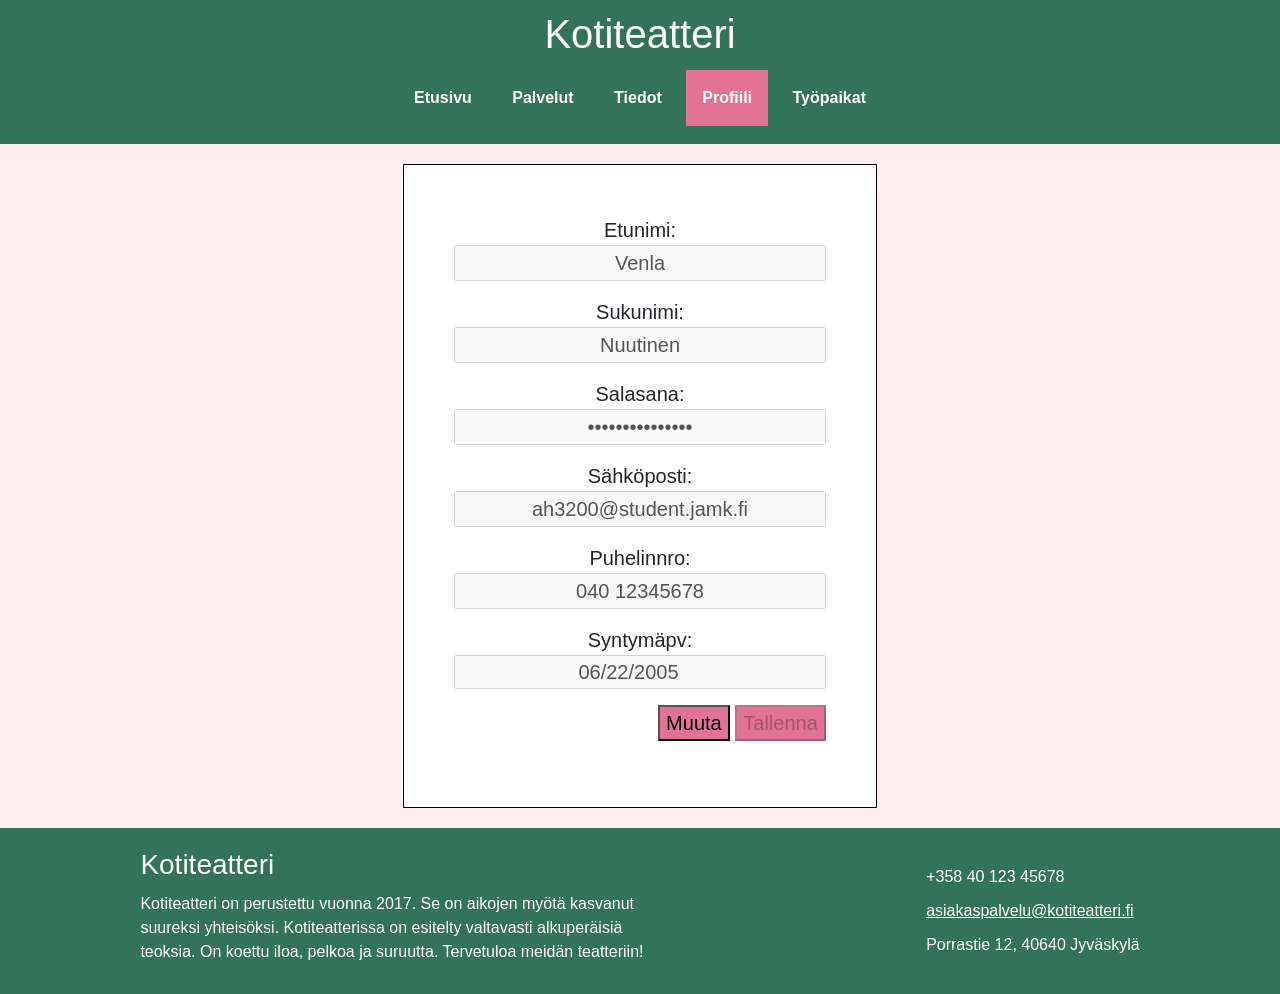
<file: profiili.html>
<!doctype html>
<html lang="fi">
  <head>
    <meta charset="UTF-8" />
    <meta name="viewport" content="width=device-width, initial-scale=1.0" />
    <link
      href="https://cdn.jsdelivr.net/npm/bootstrap@5.3.8/dist/css/bootstrap.min.css"
      rel="stylesheet"
      integrity="sha384-sRIl4kxILFvY47J16cr9ZwB07vP4J8+LH7qKQnuqkuIAvNWLzeN8tE5YBujZqJLB"
      crossorigin="anonymous"
    />
    <link rel="stylesheet" type="text/css" href="./styles.css" />
    <title>Kotiteatteri | Profiili</title>
  </head>
  <body>
    <header>
      <div class="row align-items-center">
        <div class="dropdown nav-menu mobile">
          <button
            class="btn btn-secondary dropdown-toggle"
            type="button"
            data-bs-toggle="dropdown"
            aria-expanded="false"
          >
            <svg
              xmlns="http://www.w3.org/2000/svg"
              width="25"
              height="25"
              fill="currentColor"
              class="bi bi-list"
              viewBox="0 0 16 16"
            >
              <path
                fill-rule="evenodd"
                d="M2.5 12a.5.5 0 0 1 .5-.5h10a.5.5 0 0 1 0 1H3a.5.5 0 0 1-.5-.5m0-4a.5.5 0 0 1 .5-.5h10a.5.5 0 0 1 0 1H3a.5.5 0 0 1-.5-.5m0-4a.5.5 0 0 1 .5-.5h10a.5.5 0 0 1 0 1H3a.5.5 0 0 1-.5-.5"
              />
            </svg>
          </button>
          <ul class="dropdown-menu">
            <li><a class="dropdown-item" href="index.html">Etusivu</a></li>
            <li><a class="dropdown-item" href="palvelut.html">Palvelut</a></li>
            <li><a class="dropdown-item" href="tiedot.html">Tiedot</a></li>
            <li><a class="dropdown-item" href="profiili.html">Profiili</a></li>
            <li><a class="dropdown-item" href="#">Työpaikat</a></li>
          </ul>
        </div>
        <h1>Kotiteatteri</h1>
        <ul class="nav-menu desktop">
          <li><a href="index.html">Etusivu</a></li>
          <li><a href="palvelut.html">Palvelut</a></li>
          <li><a href="tiedot.html">Tiedot</a></li>
          <li class="open-page"><a href="profiili.html">Profiili</a></li>
          <li><a href="#">Työpaikat</a></li>
        </ul>
      </div>
    </header>
    <div class="main-container profile">
      <main>
        <div class="section-container profile">
          <div class="text-container">
            <p>
              <label for="firstname">Etunimi:</label>
              <input
                type="text"
                id="firstname"
                name="kayttajan_etunimi"
                value="Venla"
                disabled
              />
            </p>
            <p>
              <label for="lastname">Sukunimi:</label>
              <input
                type="text"
                id="lastname"
                name="kayttajan_sukunimi"
                value="Nuutinen"
                disabled
              />
            </p>
            <p>
              <label for="pass">Salasana:</label>
              <input
                type="password"
                id="pass"
                name="kayttajan_salasana"
                value="Kotiteatteri123"
                disabled
              />
            </p>
            <p>
              <label for="useremail">Sähköposti:</label>
              <input
                type="email"
                id="useremail"
                name="kayttajan_sahkoposti"
                value="ah3200@student.jamk.fi"
                disabled
              />
            </p>
            <p>
              <label for="puhelinnro">Puhelinnro:</label>
              <input
                type="tel"
                id="puhelinnro"
                name="kayttajan_puhelinnro"
                value="040 12345678"
                disabled
              />
            </p>
            <p>
              <label for="birthdate">Syntymäpv:</label>
              <input
                type="date"
                id="birthdate"
                name="kayttaja_syntymapaiva"
                value="2005-06-22"
                disabled
              />
            </p>
            <p class="button">
              <button class="change-btn">Muuta</button>
              <button class="save-btn" disabled>Tallenna</button>
            </p>
          </div>
        </div>
      </main>
      <footer>
        <div class="footer-container">
          <h3>Kotiteatteri</h3>
          <p>
            Kotiteatteri on perustettu vuonna 2017. Se on aikojen myötä kasvanut
            suureksi yhteisöksi. Kotiteatterissa on esitelty valtavasti
            alkuperäisiä teoksia. On koettu iloa, pelkoa ja suruutta. Tervetuloa
            meidän teatteriin!
          </p>
        </div>
        <div>
          <p>+358 40 123 45678</p>
          <p><a href="#">asiakaspalvelu@kotiteatteri.fi</a></p>
          <p>Porrastie 12, 40640 Jyväskylä</p>
        </div>
      </footer>
    </div>
    <script
      src="https://cdn.jsdelivr.net/npm/bootstrap@5.3.8/dist/js/bootstrap.bundle.min.js"
      integrity="sha384-FKyoEForCGlyvwx9Hj09JcYn3nv7wiPVlz7YYwJrWVcXK/BmnVDxM+D2scQbITxI"
      crossorigin="anonymous"
    ></script>
  </body>
</html>
</file>
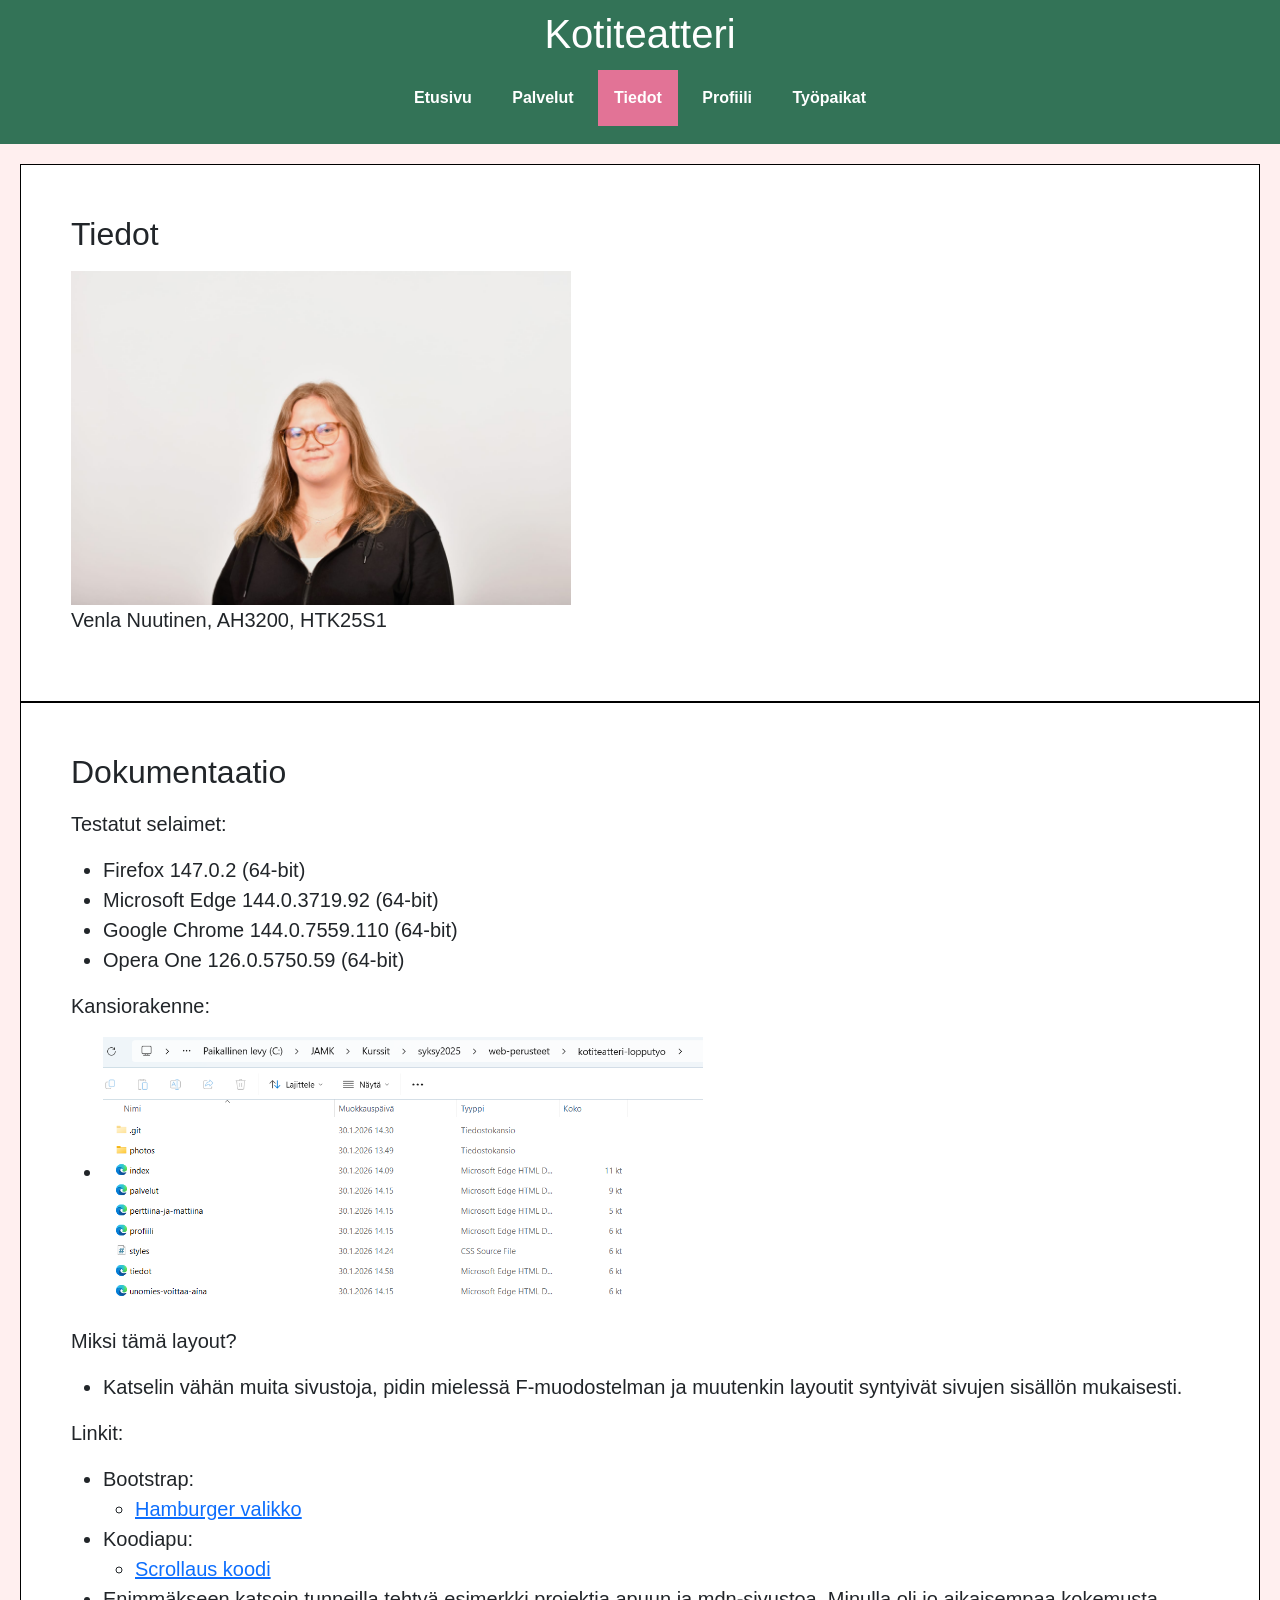
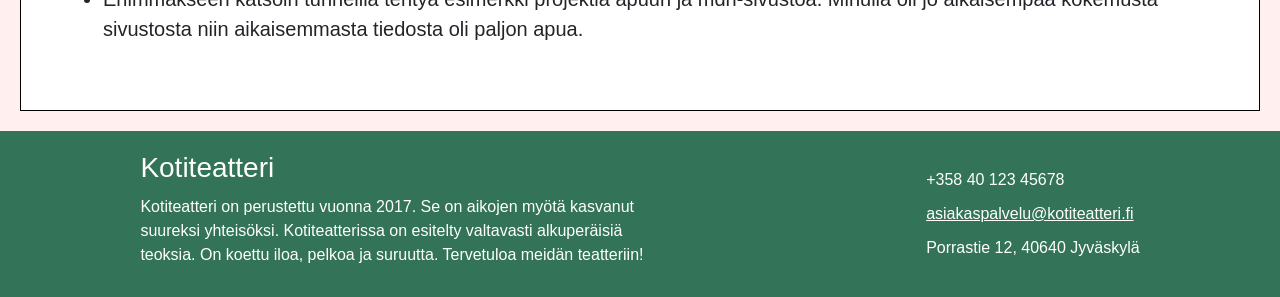
<file: tiedot.html>
<!doctype html>
<html lang="fi">
  <head>
    <meta charset="UTF-8" />
    <meta name="viewport" content="width=device-width, initial-scale=1.0" />
    <link
      href="https://cdn.jsdelivr.net/npm/bootstrap@5.3.8/dist/css/bootstrap.min.css"
      rel="stylesheet"
      integrity="sha384-sRIl4kxILFvY47J16cr9ZwB07vP4J8+LH7qKQnuqkuIAvNWLzeN8tE5YBujZqJLB"
      crossorigin="anonymous"
    />
    <link rel="stylesheet" type="text/css" href="./styles.css" />
    <title>Kotiteatteri | Tiedot</title>
  </head>
  <body>
    <header>
      <div class="row align-items-center">
        <div class="dropdown nav-menu mobile">
          <button
            class="btn btn-secondary dropdown-toggle"
            type="button"
            data-bs-toggle="dropdown"
            aria-expanded="false"
          >
            <svg
              xmlns="http://www.w3.org/2000/svg"
              width="25"
              height="25"
              fill="currentColor"
              class="bi bi-list"
              viewBox="0 0 16 16"
            >
              <path
                fill-rule="evenodd"
                d="M2.5 12a.5.5 0 0 1 .5-.5h10a.5.5 0 0 1 0 1H3a.5.5 0 0 1-.5-.5m0-4a.5.5 0 0 1 .5-.5h10a.5.5 0 0 1 0 1H3a.5.5 0 0 1-.5-.5m0-4a.5.5 0 0 1 .5-.5h10a.5.5 0 0 1 0 1H3a.5.5 0 0 1-.5-.5"
              />
            </svg>
          </button>
          <ul class="dropdown-menu">
            <li><a class="dropdown-item" href="index.html">Etusivu</a></li>
            <li><a class="dropdown-item" href="palvelut.html">Palvelut</a></li>
            <li><a class="dropdown-item" href="tiedot.html">Tiedot</a></li>
            <li><a class="dropdown-item" href="profiili.html">Profiili</a></li>
            <li><a class="dropdown-item" href="#">Työpaikat</a></li>
          </ul>
        </div>
        <h1>Kotiteatteri</h1>
        <ul class="nav-menu desktop">
          <li><a href="index.html">Etusivu</a></li>
          <li><a href="palvelut.html">Palvelut</a></li>
          <li class="open-page"><a href="tiedot.html">Tiedot</a></li>
          <li><a href="profiili.html">Profiili</a></li>
          <li><a href="#">Työpaikat</a></li>
        </ul>
      </div>
    </header>
    <div class="main-container info">
      <main class="info">
        <div class="section-container">
          <div class="text-container info">
            <h2 id="tiedot">Tiedot</h2>
            <img
              src="photos/minunkuva.jpg"
              alt="oma-kuva"
              class="resizable-image"
              width="500"
            />

            <p>Venla Nuutinen, AH3200, HTK25S1</p>
          </div>
          <div class="text-container info">
            <h2 id="dokumentaatio">Dokumentaatio</h2>
            <p>Testatut selaimet:</p>
            <ul>
              <li>Firefox 147.0.2 (64-bit)</li>
              <li>Microsoft Edge 144.0.3719.92 (64-bit)</li>
              <li>Google Chrome 144.0.7559.110 (64-bit)</li>
              <li>Opera One 126.0.5750.59 (64-bit)</li>
            </ul>
            <p>Kansiorakenne:</p>
            <ul>
              <li>
                <img
                  src="photos/kansiorakenne.png"
                  alt="kansiorakenne-kuva"
                  class="resizable-image"
                  width="600"
                />
              </li>
            </ul>
            <p>Miksi tämä layout?</p>
            <ul>
              <li>
                Katselin vähän muita sivustoja, pidin mielessä F-muodostelman ja
                muutenkin layoutit syntyivät sivujen sisällön mukaisesti.
              </li>
            </ul>
            <p>Linkit:</p>
            <ul>
              <li>
                Bootstrap:
                <ul>
                  <li>
                    <a href="https://icons.getbootstrap.com/icons/list/"
                      >Hamburger valikko</a
                    >
                  </li>
                </ul>
              </li>
              <li>
                Koodiapu:
                <ul>
                  <li>
                    <a
                      href="https://www.paigeniedringhaus.com/blog/use-css-grid-to-make-a-fixed-sidebar-with-scrollable-main-body"
                    >
                      Scrollaus koodi</a
                    >
                  </li>
                </ul>
              </li>
              <li>
                Enimmäkseen katsoin tunneilla tehtyä esimerkki projektia apuun
                ja mdn-sivustoa. Minulla oli jo aikaisempaa kokemusta sivustosta
                niin aikaisemmasta tiedosta oli paljon apua.
              </li>
            </ul>
          </div>
        </div>
      </main>
      <footer>
        <div class="footer-container">
          <h3>Kotiteatteri</h3>
          <p>
            Kotiteatteri on perustettu vuonna 2017. Se on aikojen myötä kasvanut
            suureksi yhteisöksi. Kotiteatterissa on esitelty valtavasti
            alkuperäisiä teoksia. On koettu iloa, pelkoa ja suruutta. Tervetuloa
            meidän teatteriin!
          </p>
        </div>
        <div>
          <p>+358 40 123 45678</p>
          <p><a href="#">asiakaspalvelu@kotiteatteri.fi</a></p>
          <p>Porrastie 12, 40640 Jyväskylä</p>
        </div>
      </footer>
    </div>
    <script
      src="https://cdn.jsdelivr.net/npm/bootstrap@5.3.8/dist/js/bootstrap.bundle.min.js"
      integrity="sha384-FKyoEForCGlyvwx9Hj09JcYn3nv7wiPVlz7YYwJrWVcXK/BmnVDxM+D2scQbITxI"
      crossorigin="anonymous"
    ></script>
  </body>
</html>
</file>
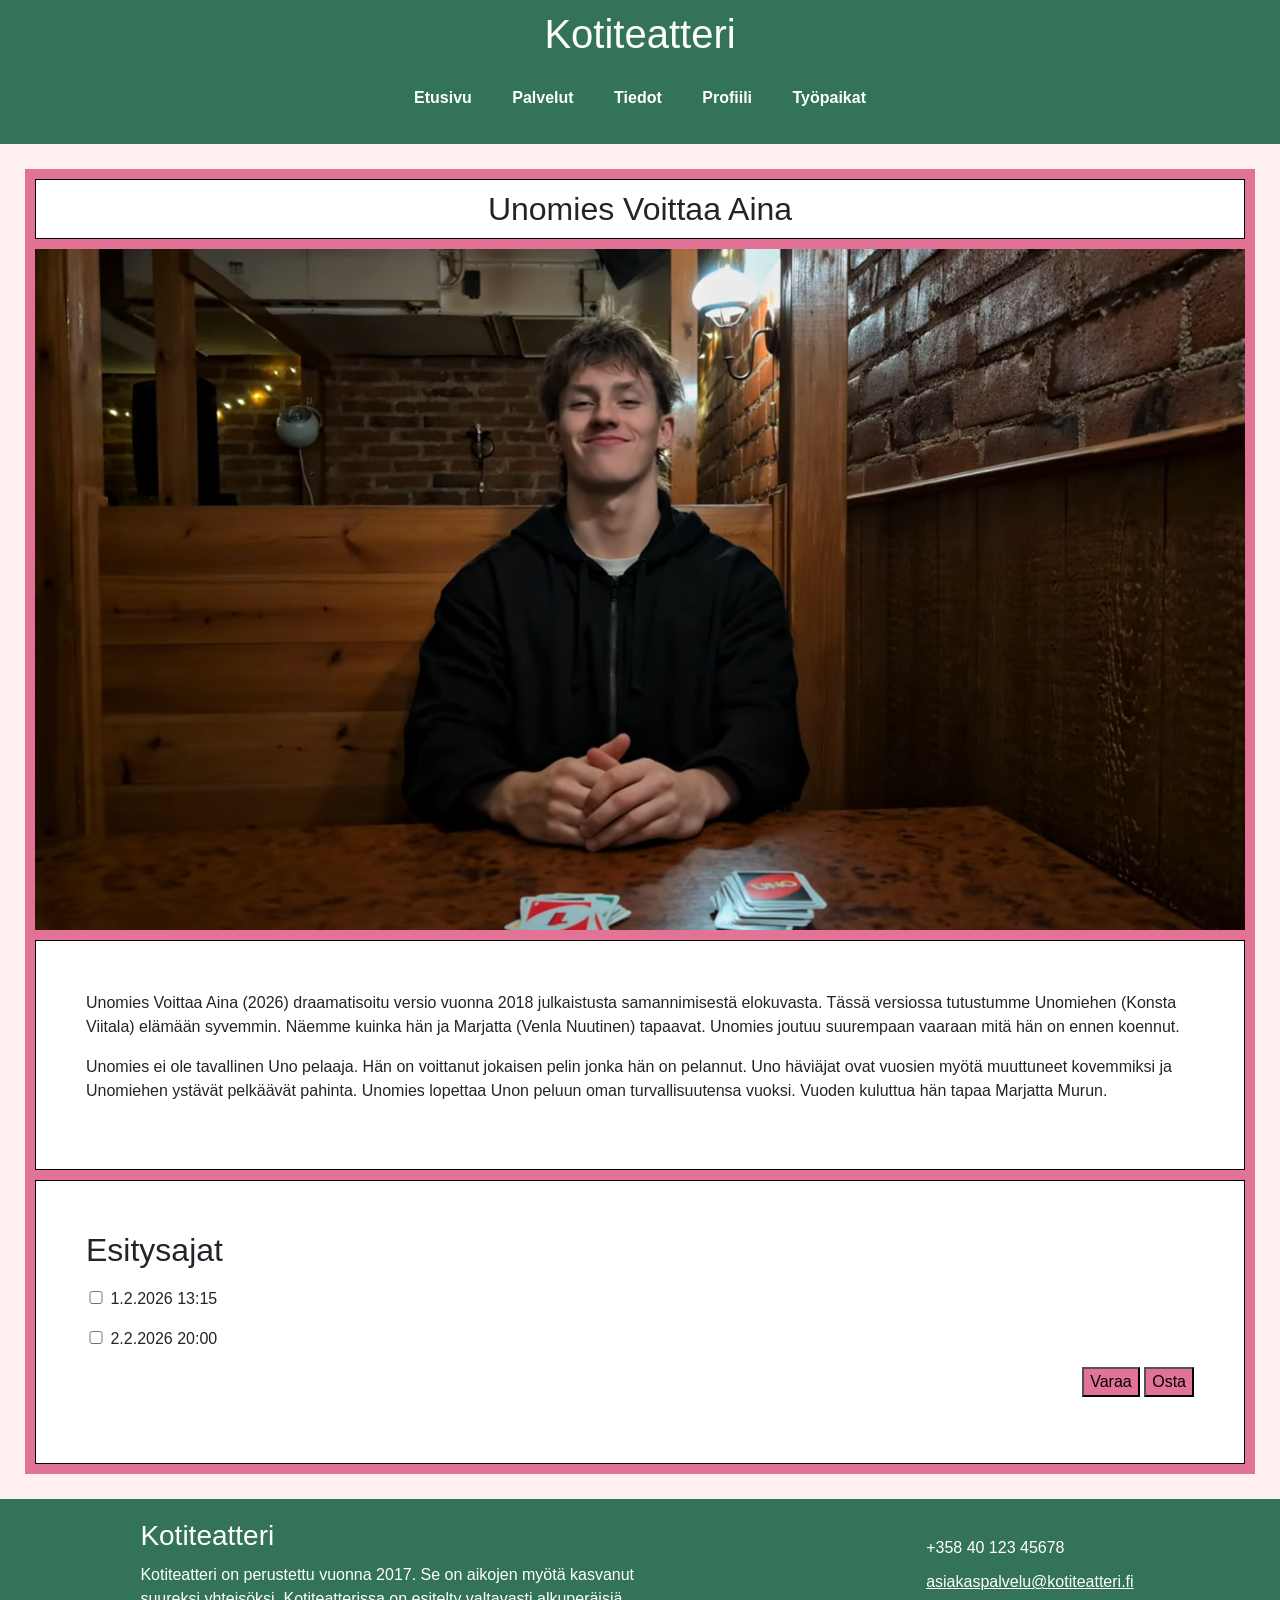
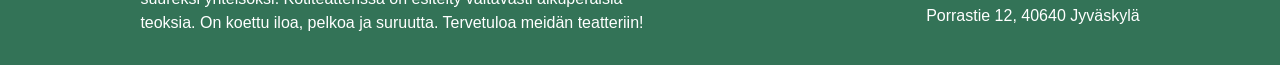
<file: unomies-voittaa-aina.html>
<!doctype html>
<html lang="fi">
  <head>
    <meta charset="UTF-8" />
    <meta name="viewport" content="width=device-width, initial-scale=1.0" />
    <link
      href="https://cdn.jsdelivr.net/npm/bootstrap@5.3.8/dist/css/bootstrap.min.css"
      rel="stylesheet"
      integrity="sha384-sRIl4kxILFvY47J16cr9ZwB07vP4J8+LH7qKQnuqkuIAvNWLzeN8tE5YBujZqJLB"
      crossorigin="anonymous"
    />
    <link rel="stylesheet" type="text/css" href="./styles.css" />
    <title>Kotiteatteri | Unomies Voittaa Aina</title>
  </head>
  <body>
    <header>
      <div class="row align-items-center">
        <div class="dropdown nav-menu mobile">
          <button
            class="btn btn-secondary dropdown-toggle"
            type="button"
            data-bs-toggle="dropdown"
            aria-expanded="false"
          >
            <svg
              xmlns="http://www.w3.org/2000/svg"
              width="25"
              height="25"
              fill="currentColor"
              class="bi bi-list"
              viewBox="0 0 16 16"
            >
              <path
                fill-rule="evenodd"
                d="M2.5 12a.5.5 0 0 1 .5-.5h10a.5.5 0 0 1 0 1H3a.5.5 0 0 1-.5-.5m0-4a.5.5 0 0 1 .5-.5h10a.5.5 0 0 1 0 1H3a.5.5 0 0 1-.5-.5m0-4a.5.5 0 0 1 .5-.5h10a.5.5 0 0 1 0 1H3a.5.5 0 0 1-.5-.5"
              />
            </svg>
          </button>
          <ul class="dropdown-menu">
            <li><a class="dropdown-item" href="index.html">Etusivu</a></li>
            <li><a class="dropdown-item" href="palvelut.html">Palvelut</a></li>
            <li><a class="dropdown-item" href="tiedot.html">Tiedot</a></li>
            <li><a class="dropdown-item" href="profiili.html">Profiili</a></li>
            <li><a class="dropdown-item" href="#">Työpaikat</a></li>
          </ul>
        </div>
        <h1>Kotiteatteri</h1>
        <ul class="nav-menu desktop">
          <li><a href="index.html">Etusivu</a></li>
          <li><a href="palvelut.html">Palvelut</a></li>
          <li><a href="tiedot.html">Tiedot</a></li>
          <li><a href="profiili.html">Profiili</a></li>
          <li><a href="#">Työpaikat</a></li>
        </ul>
      </div>
    </header>
    <div class="main-container movie">
      <main>
        <div class="section-container">
          <div class="item-frame-container">
            <div class="movie-title-container">
              <h2>Unomies Voittaa Aina</h2>
            </div>
            <img
              src="photos/unomies-voittaa-aina.png"
              alt="unomies-voittaa-aina"
              class="resizable-image"
            />
            <div class="item-frame-text-container">
              <p>
                Unomies Voittaa Aina (2026) draamatisoitu versio vuonna 2018
                julkaistusta samannimisestä elokuvasta. Tässä versiossa
                tutustumme Unomiehen (Konsta Viitala) elämään syvemmin. Näemme
                kuinka hän ja Marjatta (Venla Nuutinen) tapaavat. Unomies joutuu
                suurempaan vaaraan mitä hän on ennen koennut.
              </p>
              <p>
                Unomies ei ole tavallinen Uno pelaaja. Hän on voittanut jokaisen
                pelin jonka hän on pelannut. Uno häviäjat ovat vuosien myötä
                muuttuneet kovemmiksi ja Unomiehen ystävät pelkäävät pahinta.
                Unomies lopettaa Unon peluun oman turvallisuutensa vuoksi.
                Vuoden kuluttua hän tapaa Marjatta Murun.
              </p>
            </div>
            <div class="item-frame-text-container">
              <h2>Esitysajat</h2>
              <p>
                <input
                  type="checkbox"
                  id="frst-showtime"
                  name="first-showtime"
                />
                <label for="frst-showtime">1.2.2026 13:15</label>
              </p>
              <p>
                <input
                  type="checkbox"
                  id="sec-showtime"
                  name="second-showtime"
                />
                <label for="sec-showtime">2.2.2026 20:00</label>
              </p>
              <p class="button">
                <button class="reserve-btn">Varaa</button>
                <button class="buy-btn">Osta</button>
              </p>
            </div>
          </div>
        </div>
      </main>
      <footer>
        <div class="footer-container">
          <h3>Kotiteatteri</h3>
          <p>
            Kotiteatteri on perustettu vuonna 2017. Se on aikojen myötä kasvanut
            suureksi yhteisöksi. Kotiteatterissa on esitelty valtavasti
            alkuperäisiä teoksia. On koettu iloa, pelkoa ja suruutta. Tervetuloa
            meidän teatteriin!
          </p>
        </div>
        <div>
          <p>+358 40 123 45678</p>
          <p><a href="#">asiakaspalvelu@kotiteatteri.fi</a></p>
          <p>Porrastie 12, 40640 Jyväskylä</p>
        </div>
      </footer>
    </div>
    <script
      src="https://cdn.jsdelivr.net/npm/bootstrap@5.3.8/dist/js/bootstrap.bundle.min.js"
      integrity="sha384-FKyoEForCGlyvwx9Hj09JcYn3nv7wiPVlz7YYwJrWVcXK/BmnVDxM+D2scQbITxI"
      crossorigin="anonymous"
    ></script>
  </body>
</html>
</file>
<file: styles.css>
/* Sivuston värit */

:root {
  --color-background-box: #337357;
  --color-box-font: #fff;
  --color-main-font: #000;
  --color-brand: #e27396;
  --color-bg: #ffefef;
  --color-footer: #000;
}

/* Koko sivuston layoutit */

* {
  margin: 0;
  box-sizing: border-box;
  font-family: arial, verdana, sans-serif;
}

/* Navigaatio layoutit */

header {
  background-color: var(--color-background-box);
  color: var(--color-box-font);
  text-align: center;
  position: sticky;
  top: 0;
}

.nav-menu li a {
  display: inline-block;
  padding: 1em;
}

h1 {
  margin: 0;
  font-size: 30pt;
  padding: 10px;
  text-align: center;
  width: auto;
}

h2 {
  padding-bottom: 10px;
}

ul.nav-menu {
  list-style-type: none;
  padding: 0;
}

ul.nav-menu a {
  display: block;
  color: var(--color-box-font);
  font-weight: bold;
  text-decoration: none;
}

ul.nav-menu > li {
  display: inline-block;
  margin: 2px;
}

ul.nav-menu > li:hover,
ul.nav-menu > li.open-page {
  background-color: var(--color-brand);
}

/* Main layoutit */

main {
  padding: 20px;
  background-color: var(--color-bg);
}

main.frontpage {
  background-color: white;
}

main.services,
main.info {
  overflow: auto;
}

.main-container {
  display: grid;
}

.main-container.services {
  grid-template-columns: 1fr 4fr;
  height: 100vh;
}

.main-container.info,
.main-container.profile,
.main-container.movie {
  display: block;
}

/* Aside layoutit */

aside {
  background-color: var(--color-bg);
  color: black;
  padding: 20px;
}
aside.right {
  display: none;
  background-color: var(--color-bg);
}

aside a {
  color: var(--color-box-font);
  text-decoration: none;
}

.content {
  height: 100vh;
  margin: 20px;
  padding: 60px;
}

.content a {
  color: var(--color-main-font);
  font-size: 20px;
}

.content-container {
  padding: 20px;
  display: flex;
}

/* Asettelu containereiden layoutit */

.section-container {
  background-color: var(--color-bg);
  padding: 50px;
  margin: 20px;
}

.section-container.profile {
  text-align: center;
}

.section-container a {
  color: var(--color-box-font);
  text-decoration: none;
}

.section-container h3 {
  margin-bottom: 0px;
  padding: 8px;
}

.item-frame-container {
  background-color: var(--color-brand);
  padding: 10px;
  margin: 5px;
  text-align: center;
}

.item-frame-container h4 {
  margin-top: 15px;
}

.item-frame-text-container {
  background-color: white;
  border: 1px solid black;
  padding: 50px;
  margin-top: 10px;
  text-align: left;
}

.item-frame-text-container input {
  width: 20px;
}

.item-frame-text {
  font-size: calc(1.275rem + 0.3vw);
}

.text-container {
  display: inline-block;
  padding: 1em;
  background-color: white;
  border: 1px solid black;
  padding: 50px;
  font-size: 20px;
}

.text-container.info {
  width: 100%;
}

.text-container.info a {
  color: rgba(var(--bs-link-color-rgb), var(--bs-link-opacity, 1));
  text-decoration: underline;
}

/* Elokuvan otsikon containerin layout */

.movie-title-container {
  background-color: white;
  border: 1px solid black;
  margin-bottom: 10px;
  text-align: center;
}

.movie-title-container h2 {
  padding-bottom: 5px;
  padding-top: 5px;
  margin-bottom: 5px;
  margin-top: 5px;
}

/* Lomake layoutit */

label {
  display: inline-block;
  min-width: 105px;
  text-align: center;
}

input {
  width: 100%;
  text-align: center;
}

.button {
  text-align: right;
}

button {
  background-color: var(--color-brand);
}

/* Kuvien layout */

.resizable-image {
  max-width: 100%;
}

/* Footer layoutit */

footer {
  display: flex;
  flex-wrap: wrap;
  justify-content: space-around;
  background-color: var(--color-background-box);
}

footer > div {
  margin: 10px;
  padding: 10px;
  color: var(--color-box-font);
  align-content: center;
}

footer > div > p {
  margin-top: 10px;
  margin-bottom: 10px;
}

footer > div > p > a {
  color: var(--color-box-font);
}

.footer-container {
  width: 525px;
}

/**/
/**/
/* Bootstrap-kustomoinnit */
/**/
/**/

.dropdown-toggle::after {
  display: none;
}

.btn {
  --bs-btn-border-radius: none;
  background-color: var(--color-brand);
  border: none;
}

.btn-secondary {
  --bs-btn-hover-bg: var(--color-brand);
  --bs-btn-active-bg: var(--color-brand);
}

.dropdown-menu {
  background-color: var(--color-background-box);
  --bs-dropdown-border-radius: none;
}

.dropdown-menu li {
  --bs-dropdown-link-hover-color: var(--color-box-font);
  --bs-dropdown-link-hover-bg: var(--color-brand);
}

.dropdown-item {
  color: var(--color-box-font);
}

.align-items-center {
  display: grid;
  grid-template-columns: 100px auto;
}

/**/
/**/
/* Responsiivisuus */
/**/
/**/

/* Mobiiliruudut */
@media screen and (width < 768px) {
  /*Kaikki*/
  .desktop {
    display: none;
  }
  .align-items-center {
    justify-content: start;
  }
  .footer-container {
    width: 100%;
  }

  /*etusivun*/
  aside.right {
    display: block;
  }
  /*Elokuvasivun*/
  .section-container {
    padding: 0px;
    margin: 0px;
  }
  /*Palvelutsivun*/
  .main-container.services {
    grid-template-columns: none;
  }
  .content-container {
    display: none;
  }
  main.services {
    overflow: unset;
  }
}

/* Keskikokoiset näytöt, tabletit, yms. */
@media screen and (width >= 768px) {
  /*Kaikki*/
  .mobile {
    display: none;
  }
  footer {
    grid-column: 1/3;
  }
  .align-items-center {
    display: inline-block;
  }
  /*etusivun*/
  .main-container.frontpage {
    grid-template-columns: 2fr 3fr;
  }
  /*Palvelutsivun*/
  .section-container {
    padding: 0px;
    margin: 0px;
  }
}

/* Työpöytä jne. näytöt */
@media screen and (width >= 1024px) {
  /*Kaikki*/
  footer {
    grid-column: 1/4;
  }
  /*etusivun*/
  .main-container.frontpage {
    grid-template-columns: 1fr 3fr 1fr;
  }
  aside.right {
    display: block;
  }
}
</file>
